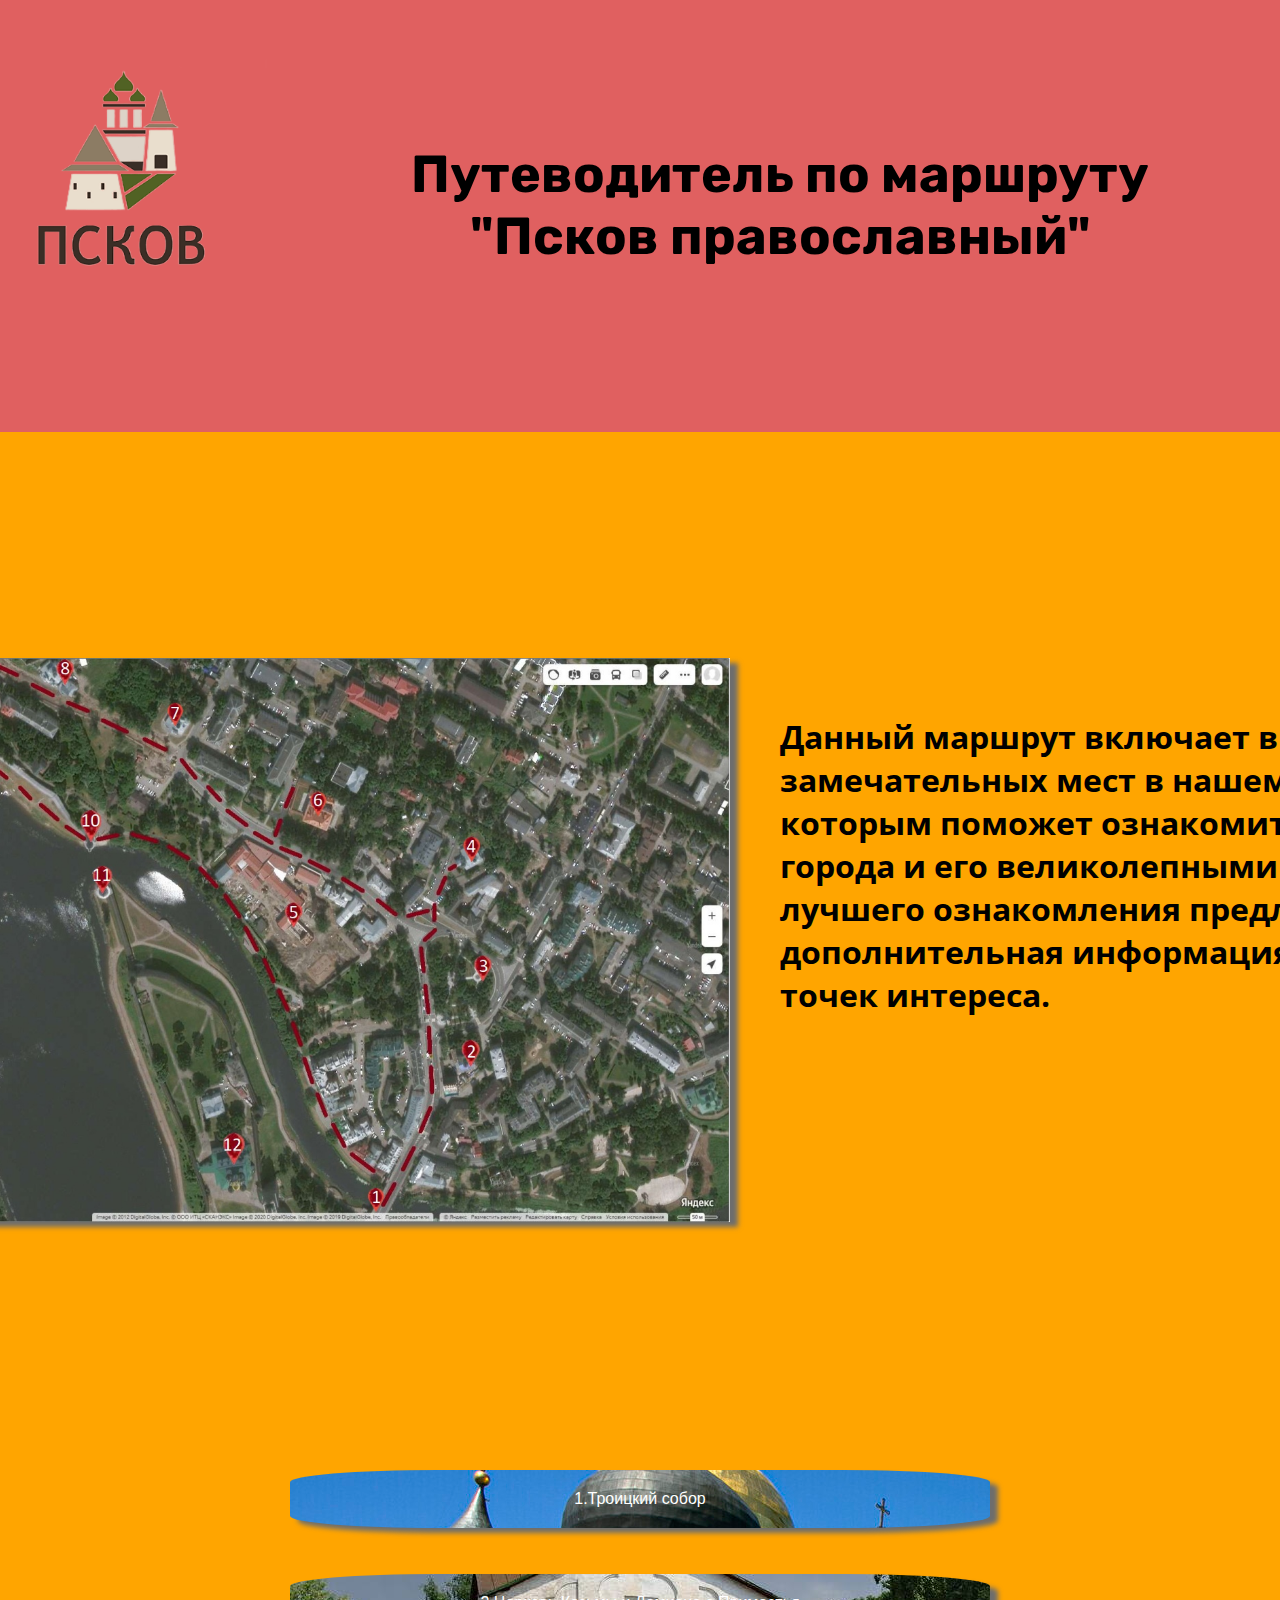
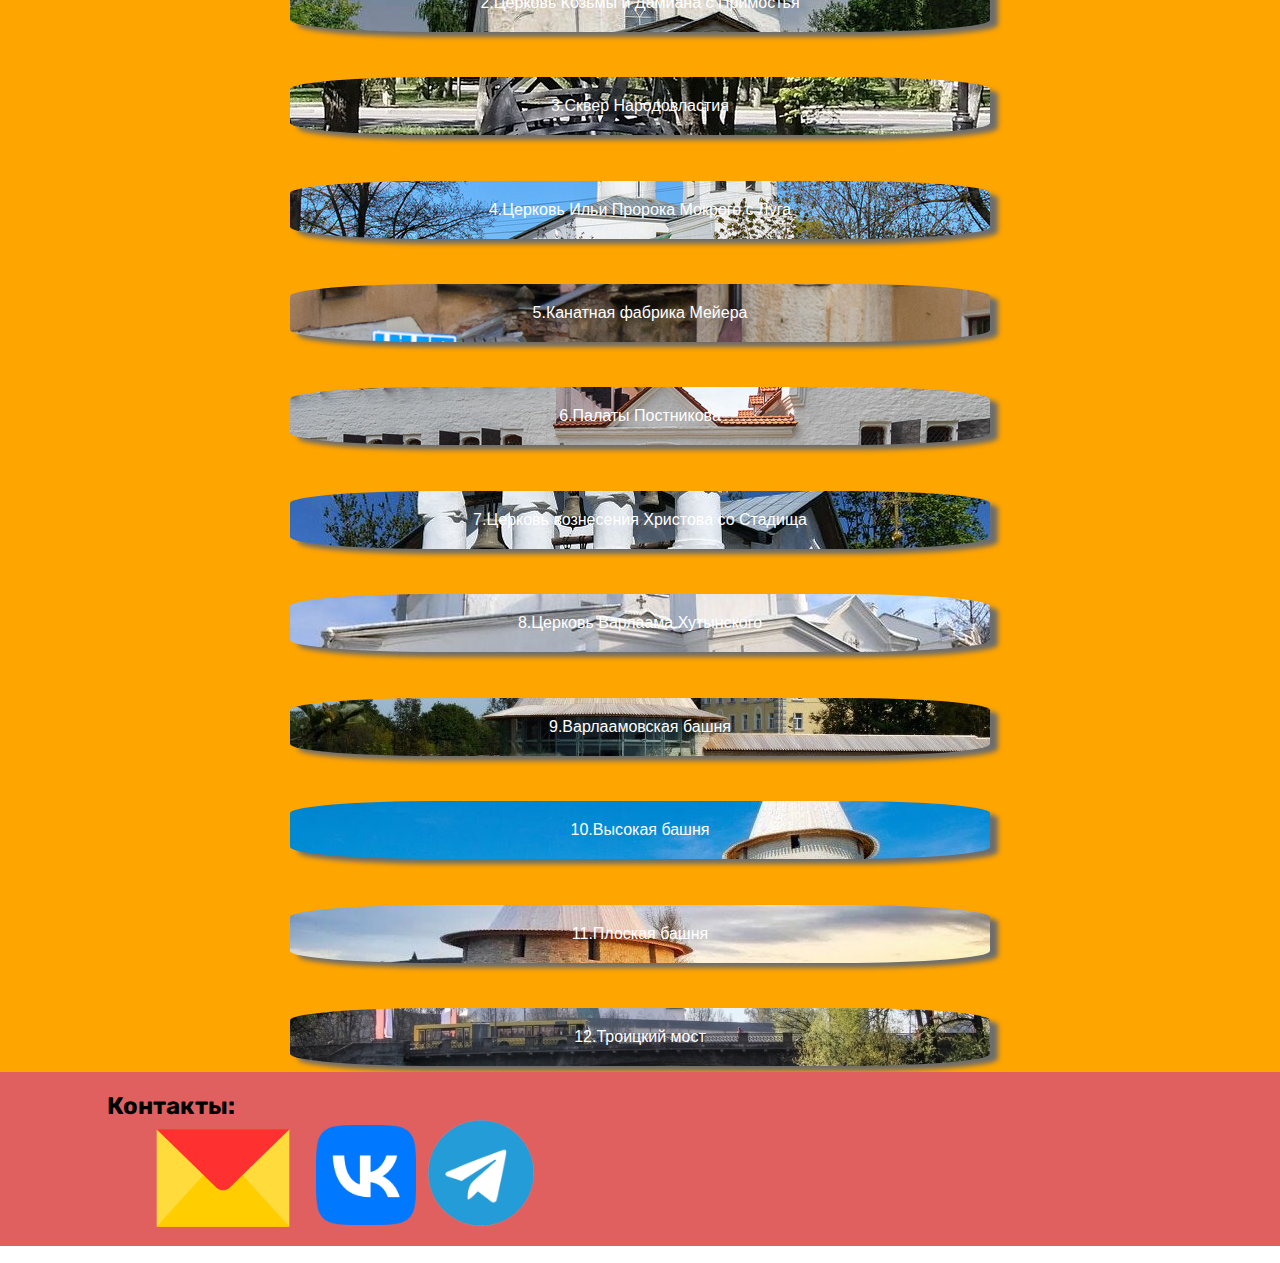
<file: index.html>
<!DOCTYPE html>
<html lang="en">
<head>
    <meta charset="UTF-8">
    <meta http-equiv="X-UA-Compatible" content="IE=edge">
    <meta name="viewport" content="width=device-width, initial-scale=1.0">
    <title>Псков православный</title>
    <link rel="stylesheet" href="style.css">
    <link rel="preconnect" href="https://fonts.googleapis.com">
    <link rel="preconnect" href="https://fonts.gstatic.com" crossorigin>
    <link href="https://fonts.googleapis.com/css2?family=Lato&display=swap" rel="stylesheet">
    <link rel="preconnect" href="https://fonts.googleapis.com">
    <link rel="preconnect" href="https://fonts.gstatic.com" crossorigin>
    <link href="https://fonts.googleapis.com/css2?family=Rubik:wght@300&display=swap" rel="stylesheet">
    <link rel="preconnect" href="https://fonts.googleapis.com">
    <link rel="preconnect" href="https://fonts.gstatic.com" crossorigin>
    <link href="https://fonts.googleapis.com/css2?family=Open+Sans:wght@300&display=swap" rel="stylesheet">
</head>
<body>
    <header>
        <div>
            <img class="imgHeader" src="./media/d987b5128516957_Y3JvcCw1OTgsNDY4LDQwMSwxNjI-transformed.png" alt="">
            <h1 class="nameHeader">Путеводитель по маршруту<br> "Псков православный"</h1>
        </div>
    </header>
    <main>
        <div class="textNimg">
            <h4 class="mainDesc">Данный маршрут включает в себя 12 замечательных мест в нашем городе, поход по которым поможет ознакомиться историей города и его великолепными видами, а для лучшего ознакомления предлагается дополнительная информация по каждой из точек интереса.</h3>
            <img class="mainImg" src="./media/wIpzKl5T0mQ.jpg" alt="">
        </div>
        <div class="hrefs">
            <a href="./index1.html"><button class="button1">1.Троицкий собор</button></a>
            <h3> </h3>
            <a href="./index2.html"><button class="button2">2.Церковь Козьмы и Дамиана с Примостья</button></a>
            <h3> </h3>
            <a href="./index3.html"><button class="button3">3.Сквер Народовластия</button></a>
            <h3> </h3>
            <a href="./index4.html"><button class="button4">4.Церковь Ильи Пророка Мокрого с Луга</button></a>
            <h3> </h3>
            <a href="./index5.html"><button class="button5">5.Канатная фабрика Мейера</button></a>
            <h3> </h3>
            <a href="./index6.html"><button class="button6">6.Палаты Постникова</button></a>
            <h3> </h3>
            <a href="./index7.html"><button class="button7">7.Церковь вознесения Христова со Стадища</button></a>
            <h3> </h3>
            <a href="./index8.html"><button class="button8">8.Церковь Варлаама Хутынского</button></a>
            <h3> </h3>
            <a href="./index9.html"><button class="button9">9.Варлаамовская башня</button></a>
            <h3> </h3>
            <a href="./index10.html"><button class="button10">10.Высокая башня</button></a>
            <h3> </h3>
            <a href="./index11.html"><button class="button11">11.Плоская башня</button></a>
            <h3> </h3>
            <a href="./index12.html"><button class="button12">12.Троицкий мост</button></a>
        </div>
    </main>
    <footer>
            <h2 class="nameCont">Контакты:</h2>
            <div class="contacts">
                <a href="https://mail.google.com/mail/u/0/#inbox?compose=VpCqJVDwMGbpJbjPRlGpqPcdCDdZcPBmkfhdNKkzTkXgxFlqKTzhBxCmJRZdFRvRHrNgNSq"><img class="mail" src="./media/Yandex_Mail_icon.svg.png" alt=""></a>
                <a href="https://vk.com/nkolaevv"><img class="vk" src="./media/VK_Compact_Logo__2021-present_.svg.png" alt=""></a>
                <a href="https://drive.google.com/file/d/1a3ONeHawZenL2ONgZdM8SNMBxxj-Uhwj/view?usp=sharing"><img class="tg" src="./media/Telegram-icon-on-transparent-background-PNG-transformed.png" alt=""></a>
            </div>
            <h3 class="ya">Выполнил Артём Николаев 2023г.</h3>       
    </footer>

</body>
</html>
</file>
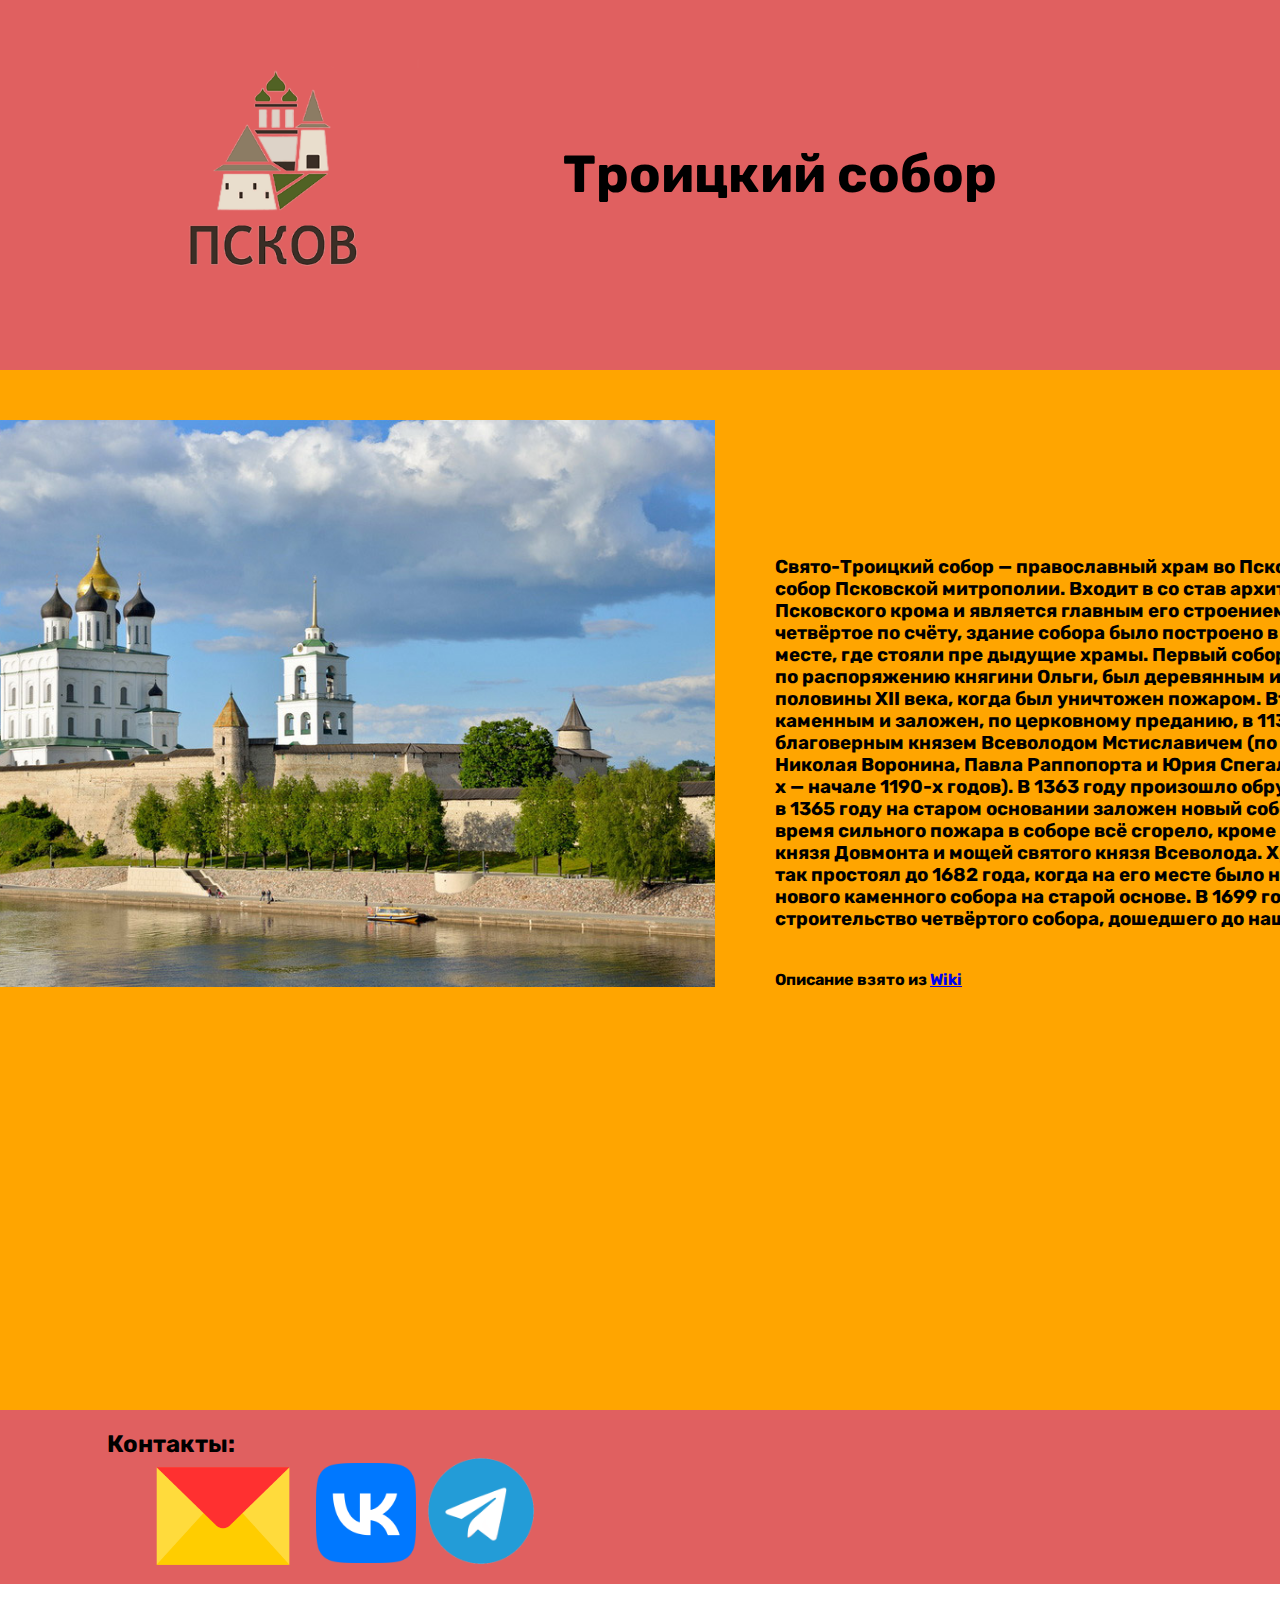
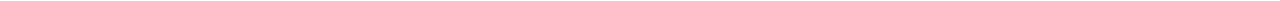
<file: index1.html>
<!DOCTYPE html>
<html lang="en">
<head>
    <meta charset="UTF-8">
    <meta http-equiv="X-UA-Compatible" content="IE=edge">
    <meta name="viewport" content="width=device-width, initial-scale=1.0">
    <title>Document</title>
    <link rel="stylesheet" href="style1.css">
    <link rel="preconnect" href="https://fonts.googleapis.com">
    <link rel="preconnect" href="https://fonts.gstatic.com" crossorigin>
    <link href="https://fonts.googleapis.com/css2?family=Lato&display=swap" rel="stylesheet">
    <link rel="preconnect" href="https://fonts.googleapis.com">
    <link rel="preconnect" href="https://fonts.gstatic.com" crossorigin>
    <link href="https://fonts.googleapis.com/css2?family=Rubik:wght@300&display=swap" rel="stylesheet">
    <link rel="preconnect" href="https://fonts.googleapis.com">
    <link rel="preconnect" href="https://fonts.gstatic.com" crossorigin>
    <link href="https://fonts.googleapis.com/css2?family=Open+Sans:wght@300&display=swap" rel="stylesheet">
</head>
<body>
    <header>
        <div>
            <a href="./index.html"><img class="imgHeader" src="./media/d987b5128516957_Y3JvcCw1OTgsNDY4LDQwMSwxNjI-transformed.png" alt=""></a>
            <h1 class="nameHeader">Троицкий собор</h1>
        </div>
    </header>
    <main>
        <img class="mainpic" src="./media/trinity-cathedral4.jpg" alt="">
        <h3 class="descmain">Свято-Троицкий собор — православный храм во Пскове, кафедральный собор Псковской митрополии. Входит в со
            став архитектурного ансамбля Псковского крома и является главным его строением.
            Сегодняшнее, четвёртое по счёту, здание собора было построено в 1699 году, на том же месте, где стояли пре
            дыдущие храмы. Первый собор, построенный в X веке по распоряжению княгини Ольги, был деревянным и простоял до первой
             половины XII века, когда был уничтожен пожаром. Второй собор был уже каменным и заложен, по церковному преданию, в 1138 году
              святым благоверным князем Всеволодом Мстиславичем (по исследованиям Николая Воронина, Павла Раппопорта и Юрия Спегальского — 
              в конце 1180-х — начале 1190-х годов). В 1363 году произошло обрушение свода храма, и в 1365 году на старом основании заложен 
              новый собор. В 1609 году во время сильного пожара в соборе всё сгорело, кроме гробницы святого князя Довмонта и мощей святого князя Всеволода.
              Храм был исправлен и так простоял до 1682 года, когда на его месте было начато строительство нового каменного собора на старой основе. В 1699 
              году было завершено строительство четвёртого собора, дошедшего до наших дней. </h3>
        <h4 class="descmain">Описание взято из <a href="https://ru.wikipedia.org/wiki/%D0%A2%D1%80%D0%BE%D0%B8%D1%86%D0%BA%D0%B8%D0%B9_%D1%81%D0%BE%D0%B1%D0%BE%D1%80_(%D0%9F%D1%81%D0%BA%D0%BE%D0%B2)">Wiki</a></h4>
    </main>
    <footer>
        <h2 class="nameCont">Контакты:</h2>
        <div class="contacts">
            <a href="https://mail.google.com/mail/u/0/#inbox?compose=VpCqJVDwMGbpJbjPRlGpqPcdCDdZcPBmkfhdNKkzTkXgxFlqKTzhBxCmJRZdFRvRHrNgNSq"><img class="mail" src="./media/Yandex_Mail_icon.svg.png" alt=""></a>
            <a href="https://vk.com/nkolaevv"><img class="vk" src="./media/VK_Compact_Logo__2021-present_.svg.png" alt=""></a>
            <a href="https://drive.google.com/file/d/1a3ONeHawZenL2ONgZdM8SNMBxxj-Uhwj/view?usp=sharing"><img class="tg" src="./media/Telegram-icon-on-transparent-background-PNG-transformed.png" alt=""></a>
        </div>
        <h3 class="ya">Выполнил Артём Николаев 2023г.</h3>       
</footer>
    
</body>
</html>
</file>
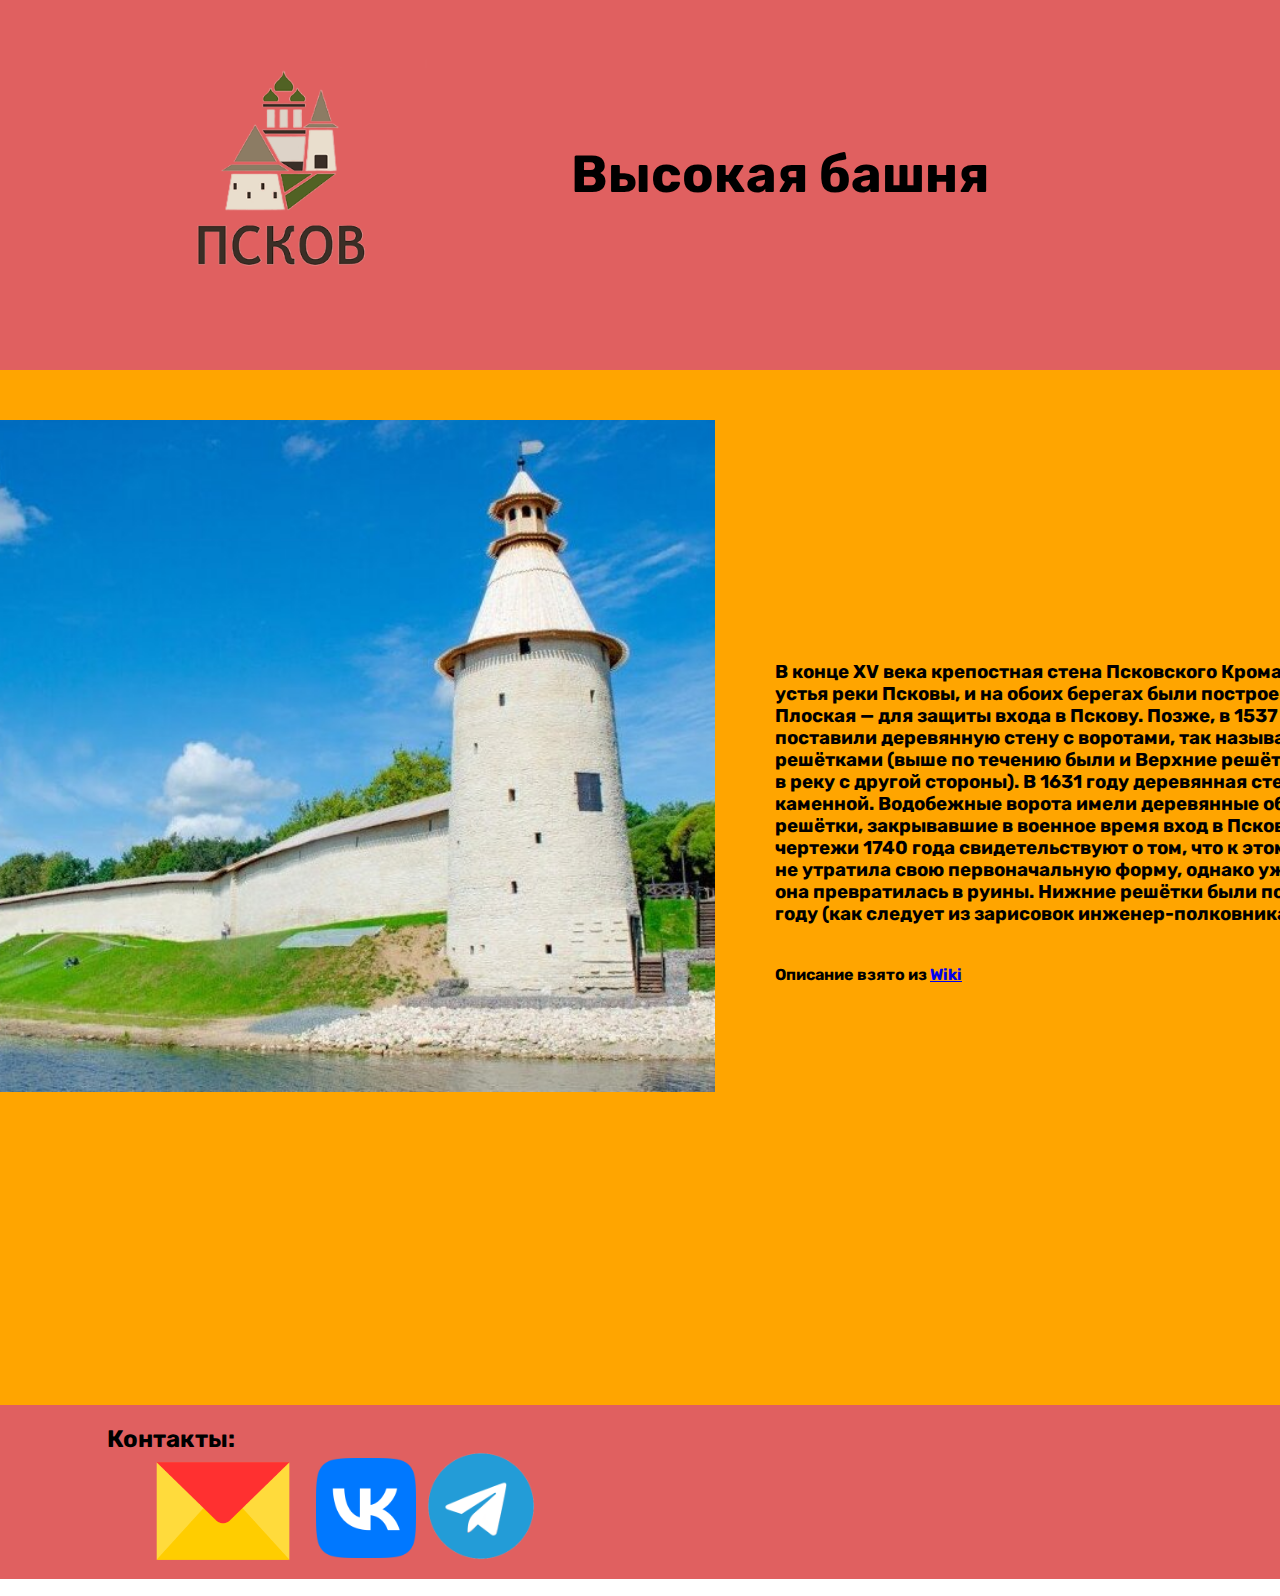
<file: index10.html>
<!DOCTYPE html>
<html lang="en">
<head>
    <meta charset="UTF-8">
    <meta http-equiv="X-UA-Compatible" content="IE=edge">
    <meta name="viewport" content="width=device-width, initial-scale=1.0">
    <title>Document</title>
    <link rel="stylesheet" href="style1.css">
    <link rel="preconnect" href="https://fonts.googleapis.com">
    <link rel="preconnect" href="https://fonts.gstatic.com" crossorigin>
    <link href="https://fonts.googleapis.com/css2?family=Lato&display=swap" rel="stylesheet">
    <link rel="preconnect" href="https://fonts.googleapis.com">
    <link rel="preconnect" href="https://fonts.gstatic.com" crossorigin>
    <link href="https://fonts.googleapis.com/css2?family=Rubik:wght@300&display=swap" rel="stylesheet">
    <link rel="preconnect" href="https://fonts.googleapis.com">
    <link rel="preconnect" href="https://fonts.gstatic.com" crossorigin>
    <link href="https://fonts.googleapis.com/css2?family=Open+Sans:wght@300&display=swap" rel="stylesheet">
</head>
<body>
    <header>
        <div>
            <a href="./index.html"><img class="imgHeader" src="./media/d987b5128516957_Y3JvcCw1OTgsNDY4LDQwMSwxNjI-transformed.png" alt=""></a>
            <h1 class="nameHeader">Высокая башня</h1>
        </div>
    </header>
    <main>
        <img class="mainpic" src="./media/5f861c455fae3-9894-bashnja-vysokaja(1).jpeg" alt="">
        <h3 class="descmain"> В конце XV века крепостная стена Псковского Крома была достроена до устья реки Псковы, и на обоих берегах были построены башни — Высокая и Плоская — для защиты входа в Пскову. Позже, в 1537 году, между ними поставили деревянную стену с воротами, так называемыми Нижними решётками (выше по течению были и Верхние решётки, закрывавшие вход в реку с другой стороны). В 1631 году деревянная стена была заменена каменной. Водобежные ворота имели деревянные обитые железом решётки, закрывавшие в военное время вход в Пскову. Сохранившиеся чертежи 1740 года свидетельствуют о том, что к этому времени башня ещё не утратила свою первоначальную форму, однако уже к середине XIX века она превратилась в руины. Нижние решётки были почти утрачены к 1866 году (как следует из зарисовок инженер-полковника И. Ф. Годовикова). </h3>
        <h4 class="descmain">Описание взято из <a href="https://ru.wikipedia.org/wiki/%D0%92%D1%8B%D1%81%D0%BE%D0%BA%D0%B0%D1%8F_%D0%B1%D0%B0%D1%88%D0%BD%D1%8F_(%D0%9F%D1%81%D0%BA%D0%BE%D0%B2)">Wiki</a></h4>
    </main>
    <footer>
        <h2 class="nameCont">Контакты:</h2>
        <div class="contacts">
            <a href="https://mail.google.com/mail/u/0/#inbox?compose=VpCqJVDwMGbpJbjPRlGpqPcdCDdZcPBmkfhdNKkzTkXgxFlqKTzhBxCmJRZdFRvRHrNgNSq"><img class="mail" src="./media/Yandex_Mail_icon.svg.png" alt=""></a>
            <a href="https://vk.com/nkolaevv"><img class="vk" src="./media/VK_Compact_Logo__2021-present_.svg.png" alt=""></a>
            <a href="https://drive.google.com/file/d/1a3ONeHawZenL2ONgZdM8SNMBxxj-Uhwj/view?usp=sharing"><img class="tg" src="./media/Telegram-icon-on-transparent-background-PNG-transformed.png" alt=""></a>
        </div>
        <h3 class="ya">Выполнил Артём Николаев 2023г.</h3>       
</footer>
    
</body>
</html>
</file>
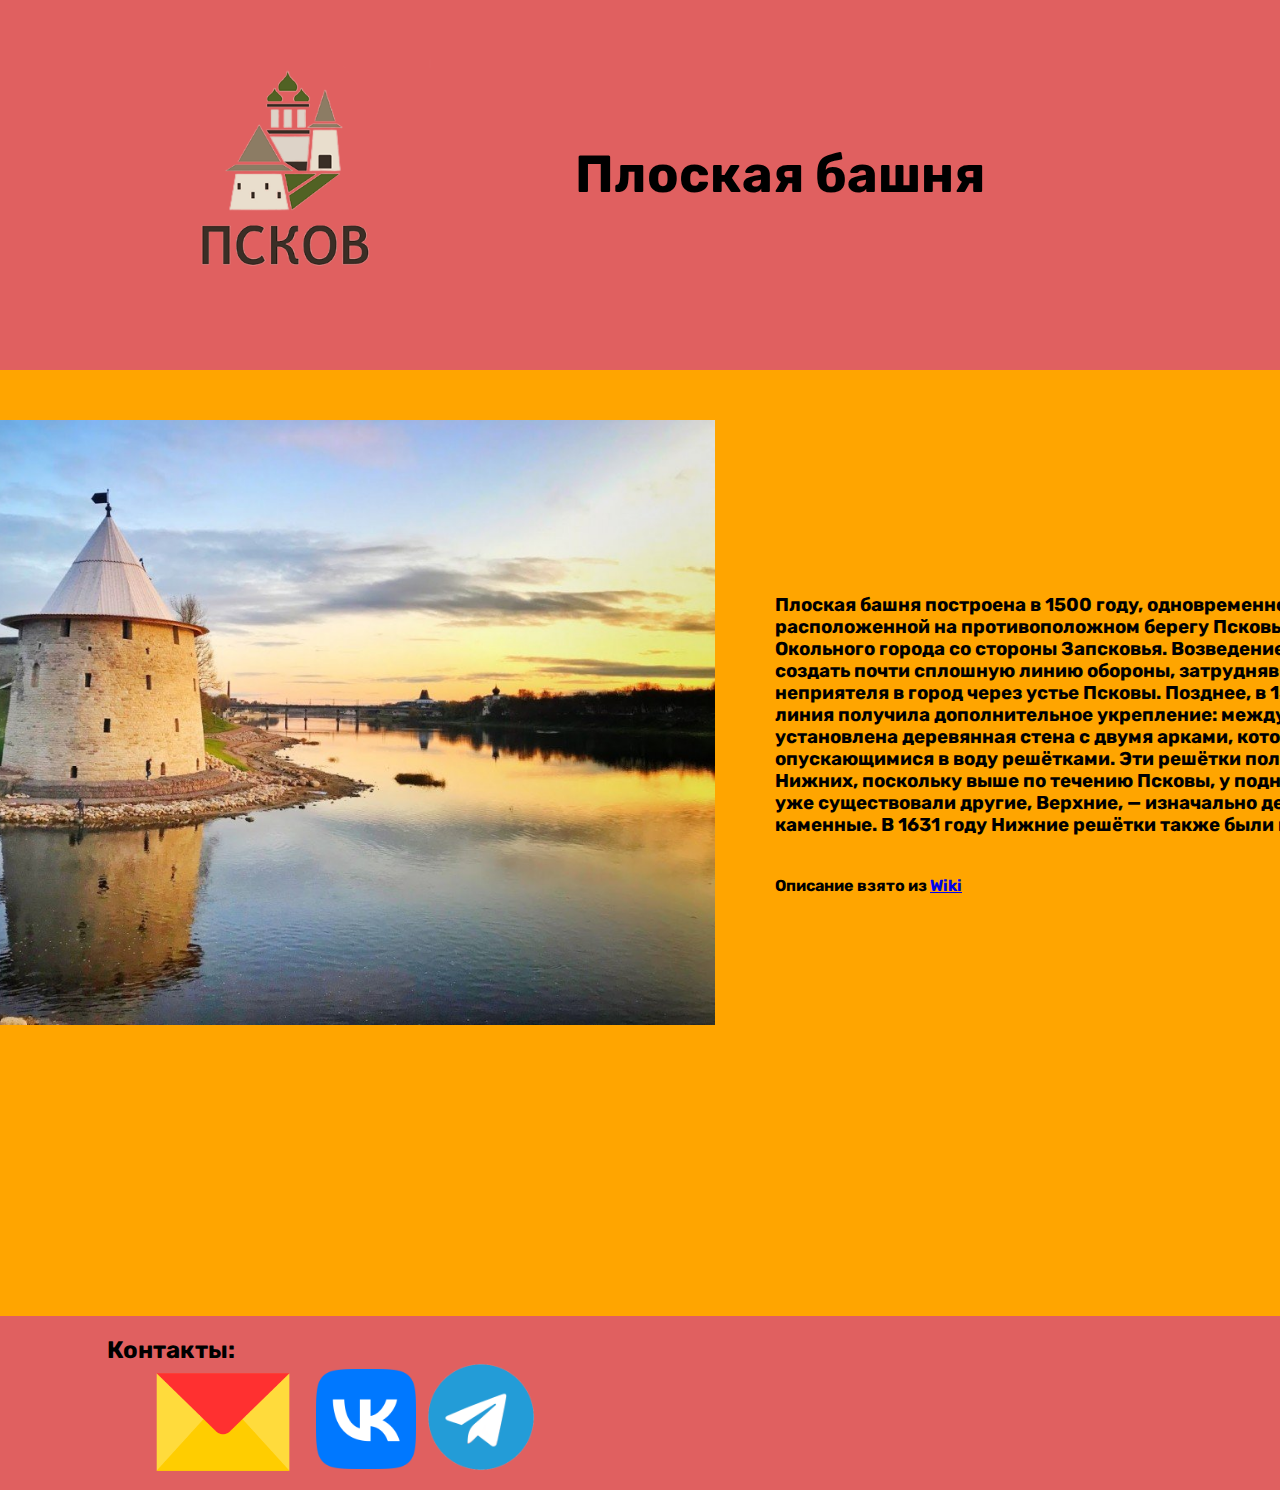
<file: index11.html>
<!DOCTYPE html>
<html lang="en">
<head>
    <meta charset="UTF-8">
    <meta http-equiv="X-UA-Compatible" content="IE=edge">
    <meta name="viewport" content="width=device-width, initial-scale=1.0">
    <title>Document</title>
    <link rel="stylesheet" href="style1.css">
    <link rel="preconnect" href="https://fonts.googleapis.com">
    <link rel="preconnect" href="https://fonts.gstatic.com" crossorigin>
    <link href="https://fonts.googleapis.com/css2?family=Lato&display=swap" rel="stylesheet">
    <link rel="preconnect" href="https://fonts.googleapis.com">
    <link rel="preconnect" href="https://fonts.gstatic.com" crossorigin>
    <link href="https://fonts.googleapis.com/css2?family=Rubik:wght@300&display=swap" rel="stylesheet">
    <link rel="preconnect" href="https://fonts.googleapis.com">
    <link rel="preconnect" href="https://fonts.gstatic.com" crossorigin>
    <link href="https://fonts.googleapis.com/css2?family=Open+Sans:wght@300&display=swap" rel="stylesheet">
</head>
<body>
    <header>
        <div>
            <a href="./index.html"><img class="imgHeader" src="./media/d987b5128516957_Y3JvcCw1OTgsNDY4LDQwMSwxNjI-transformed.png" alt=""></a>
            <h1 class="nameHeader">Плоская башня</h1>
        </div>
    </header>
    <main>
        <img class="mainpic" src="./media/qqqq.jpeg" alt="">
        <h3 class="descmain"> Плоская башня построена в 1500 году, одновременно с Высокой, расположенной на противоположном берегу Псковы и завершившей стены Окольного города со стороны Запсковья. Возведение этих башен позволило создать почти сплошную линию обороны, затруднявшую проникновение неприятеля в город через устье Псковы. Позднее, в 1537—1538 годах, эта линия получила дополнительное укрепление: между башнями была установлена деревянная стена с двумя арками, которые закрывались опускающимися в воду решётками. Эти решётки получили название Нижних, поскольку выше по течению Псковы, у подножия Гремячей горы, уже существовали другие, Верхние, — изначально деревянные, затем каменные. В 1631 году Нижние решётки также были перестроены в камне </h3>
        <h4 class="descmain">Описание взято из <a href="https://ru.wikipedia.org/wiki/%D0%9F%D0%BB%D0%BE%D1%81%D0%BA%D0%B0%D1%8F_%D0%B1%D0%B0%D1%88%D0%BD%D1%8F_(%D0%9F%D1%81%D0%BA%D0%BE%D0%B2)">Wiki</a></h4>
    </main>
    <footer>
        <h2 class="nameCont">Контакты:</h2>
        <div class="contacts">
            <a href="https://mail.google.com/mail/u/0/#inbox?compose=VpCqJVDwMGbpJbjPRlGpqPcdCDdZcPBmkfhdNKkzTkXgxFlqKTzhBxCmJRZdFRvRHrNgNSq"><img class="mail" src="./media/Yandex_Mail_icon.svg.png" alt=""></a>
            <a href="https://vk.com/nkolaevv"><img class="vk" src="./media/VK_Compact_Logo__2021-present_.svg.png" alt=""></a>
            <a href="https://drive.google.com/file/d/1a3ONeHawZenL2ONgZdM8SNMBxxj-Uhwj/view?usp=sharing"><img class="tg" src="./media/Telegram-icon-on-transparent-background-PNG-transformed.png" alt=""></a>
        </div>
        <h3 class="ya">Выполнил Артём Николаев 2023г.</h3>       
</footer>
    
</body>
</html>
</file>
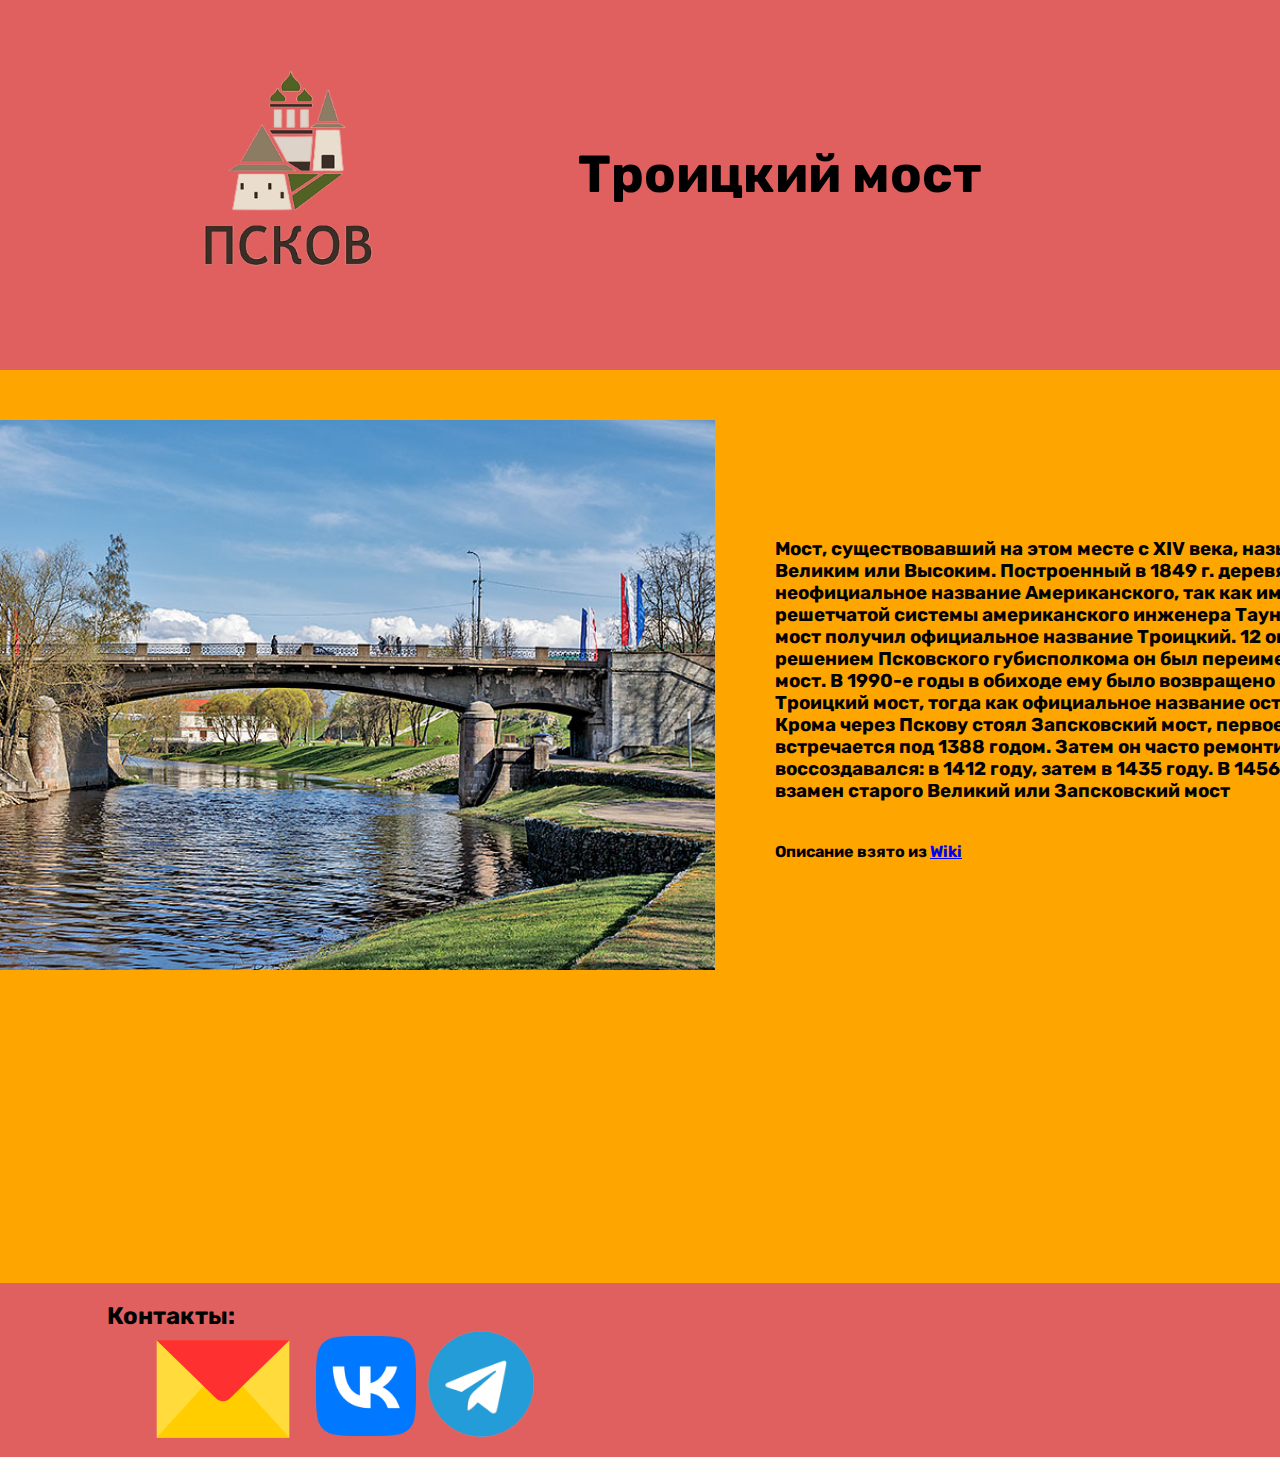
<file: index12.html>
<!DOCTYPE html>
<html lang="en">
<head>
    <meta charset="UTF-8">
    <meta http-equiv="X-UA-Compatible" content="IE=edge">
    <meta name="viewport" content="width=device-width, initial-scale=1.0">
    <title>Document</title>
    <link rel="stylesheet" href="style1.css">
    <link rel="preconnect" href="https://fonts.googleapis.com">
    <link rel="preconnect" href="https://fonts.gstatic.com" crossorigin>
    <link href="https://fonts.googleapis.com/css2?family=Lato&display=swap" rel="stylesheet">
    <link rel="preconnect" href="https://fonts.googleapis.com">
    <link rel="preconnect" href="https://fonts.gstatic.com" crossorigin>
    <link href="https://fonts.googleapis.com/css2?family=Rubik:wght@300&display=swap" rel="stylesheet">
    <link rel="preconnect" href="https://fonts.googleapis.com">
    <link rel="preconnect" href="https://fonts.gstatic.com" crossorigin>
    <link href="https://fonts.googleapis.com/css2?family=Open+Sans:wght@300&display=swap" rel="stylesheet">
</head>
<body>
    <header>
        <div>
            <a href="./index.html"><img class="imgHeader" src="./media/d987b5128516957_Y3JvcCw1OTgsNDY4LDQwMSwxNjI-transformed.png" alt=""></a>
            <h1 class="nameHeader">Троицкий мост</h1>
        </div>
    </header>
    <main>
        <img class="mainpic" src="./media/1595596571.jpg" alt="">
        <h3 class="descmain">Мост, существовавший на этом месте с XIV века, назывался Запсковским, Великим или Высоким. Построенный в 1849 г. деревянный мост получил неофициальное название Американского, так как имел конструкцию решетчатой системы американского инженера Тауна. 20 марта 1902 года мост получил официальное название Троицкий. 12 октября 1925 года решением Псковского губисполкома он был переименован в Советский мост. В 1990-е годы в обиходе ему было возвращено прежнее название Троицкий мост, тогда как официальное название остаётся прежнимУ Крома через Пскову стоял Запсковский мост, первое упоминание о котором встречается под 1388 годом. Затем он часто ремонтировался и воссоздавался: в 1412 году, затем в 1435 году. В 1456 году был построен взамен старого Великий или Запсковский мост </h3>
        <h4 class="descmain">Описание взято из <a href="https://ru.wikipedia.org/wiki/%D0%A2%D1%80%D0%BE%D0%B8%D1%86%D0%BA%D0%B8%D0%B9_%D0%BC%D0%BE%D1%81%D1%82_(%D0%9F%D1%81%D0%BA%D0%BE%D0%B2)">Wiki</a></h4>
    </main>
    <footer>
        <h2 class="nameCont">Контакты:</h2>
        <div class="contacts">
            <a href="https://mail.google.com/mail/u/0/#inbox?compose=VpCqJVDwMGbpJbjPRlGpqPcdCDdZcPBmkfhdNKkzTkXgxFlqKTzhBxCmJRZdFRvRHrNgNSq"><img class="mail" src="./media/Yandex_Mail_icon.svg.png" alt=""></a>
            <a href="https://vk.com/nkolaevv"><img class="vk" src="./media/VK_Compact_Logo__2021-present_.svg.png" alt=""></a>
            <a href="https://drive.google.com/file/d/1a3ONeHawZenL2ONgZdM8SNMBxxj-Uhwj/view?usp=sharing"><img class="tg" src="./media/Telegram-icon-on-transparent-background-PNG-transformed.png" alt=""></a>
        </div>
        <h3 class="ya">Выполнил Артём Николаев 2023г.</h3>       
</footer>
    
</body>
</html>
</file>
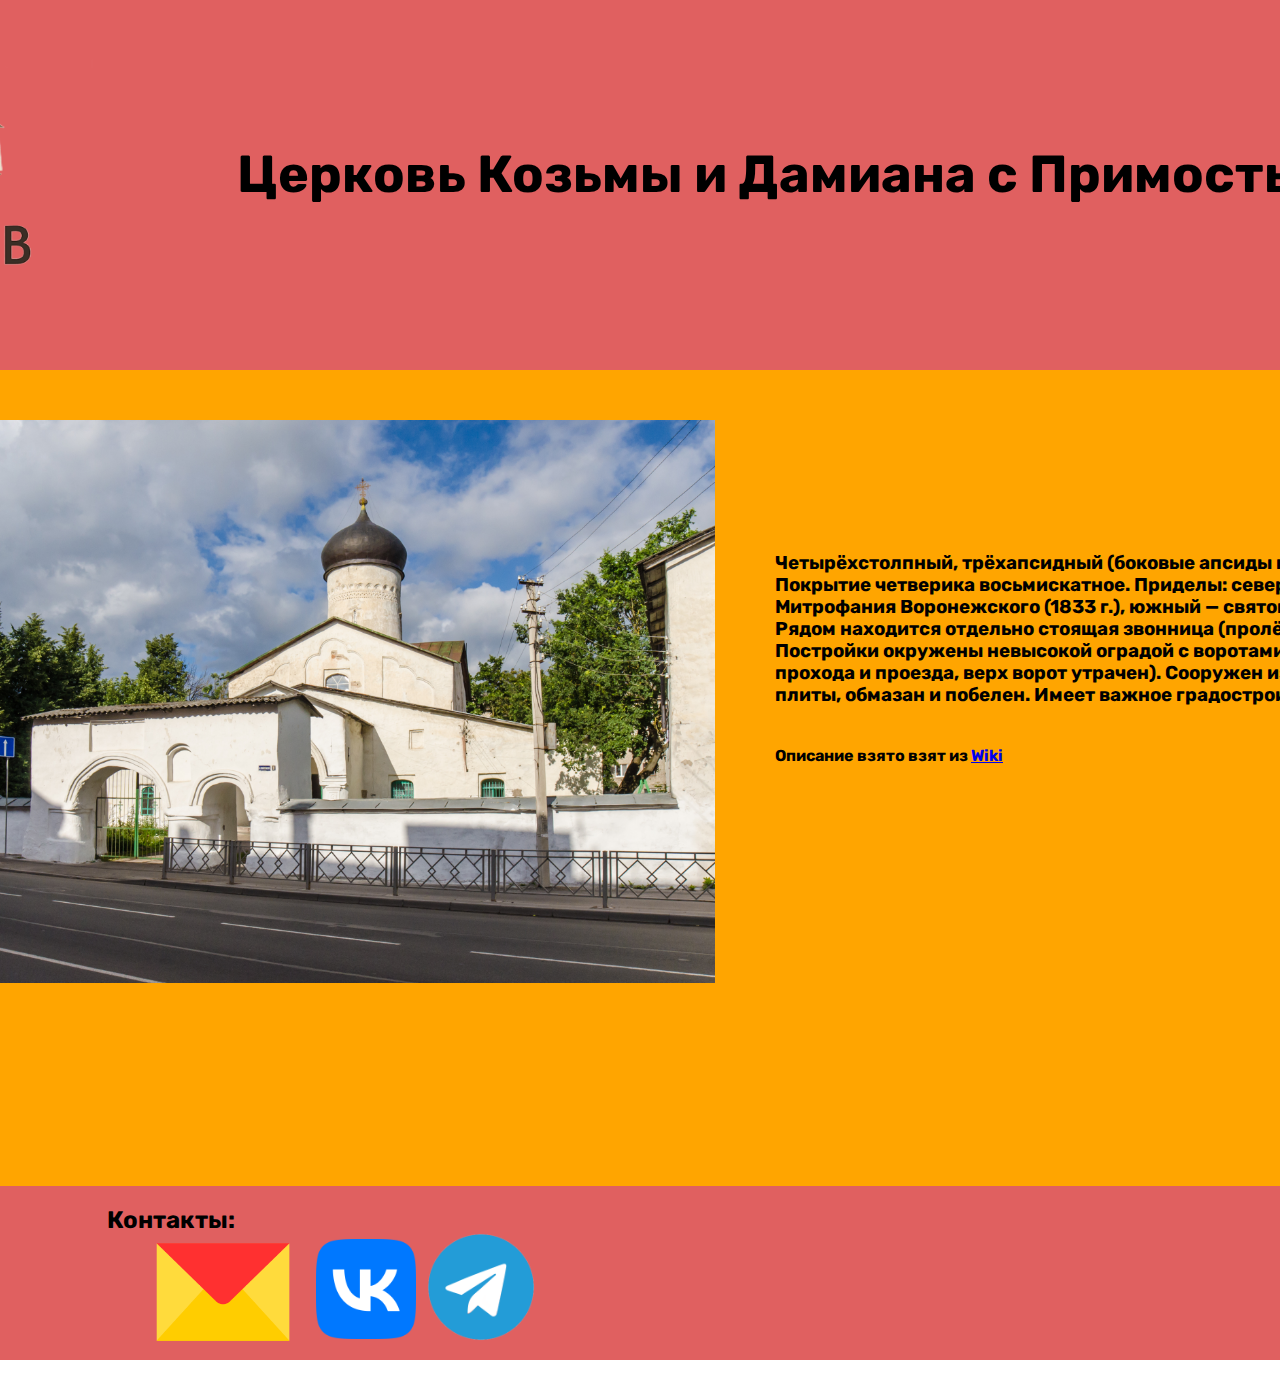
<file: index2.html>
<!DOCTYPE html>
<html lang="en">
<head>
    <meta charset="UTF-8">
    <meta http-equiv="X-UA-Compatible" content="IE=edge">
    <meta name="viewport" content="width=device-width, initial-scale=1.0">
    <title>Document</title>
    <link rel="stylesheet" href="style1.css">
    <link rel="preconnect" href="https://fonts.googleapis.com">
    <link rel="preconnect" href="https://fonts.gstatic.com" crossorigin>
    <link href="https://fonts.googleapis.com/css2?family=Lato&display=swap" rel="stylesheet">
    <link rel="preconnect" href="https://fonts.googleapis.com">
    <link rel="preconnect" href="https://fonts.gstatic.com" crossorigin>
    <link href="https://fonts.googleapis.com/css2?family=Rubik:wght@300&display=swap" rel="stylesheet">
    <link rel="preconnect" href="https://fonts.googleapis.com">
    <link rel="preconnect" href="https://fonts.gstatic.com" crossorigin>
    <link href="https://fonts.googleapis.com/css2?family=Open+Sans:wght@300&display=swap" rel="stylesheet">
</head>
<body>
    <header>
        <div>
            <a href="./index.html"><img class="imgHeader" src="./media/d987b5128516957_Y3JvcCw1OTgsNDY4LDQwMSwxNjI-transformed.png" alt=""></a>
            <h1 class="nameHeader">Церковь Козьмы и Дамиана с Примостья</h1>
        </div>
    </header>
    <main>
        <img class="mainpic" src="./media/Церковь_Космы_и_Дамиана_с_Примостья_(1462-1463)_в_Пскове.jpg" alt="">
        <h3 class="descmain">Четырёхстолпный, трёхапсидный (боковые апсиды прямоугольные) храм. Покрытие четверика восьмискатное. Приделы: северный — святого Митрофания Воронежского (1833 г.), южный — святого Саввы (1640 год). Рядом находится отдельно стоящая звонница (пролёты звона утрачены). Постройки окружены невысокой оградой с воротами (два проёма: для прохода и проезда, верх ворот утрачен).

            Сооружен из известняковой плиты, обмазан и побелен.
            
            Имеет важное градостроительное значение.  </h3>
            <h4 class="descmain">Описание взято взят из <a href="https://ru.wikipedia.org/wiki/%D0%A6%D0%B5%D1%80%D0%BA%D0%BE%D0%B2%D1%8C_%D0%9A%D0%BE%D0%B7%D1%8C%D0%BC%D1%8B_%D0%B8_%D0%94%D0%B0%D0%BC%D0%B8%D0%B0%D0%BD%D0%B0_%D1%81_%D0%9F%D1%80%D0%B8%D0%BC%D0%BE%D1%81%D1%82%D1%8C%D1%8F">Wiki</a></h4>
    </main>
    </main>
    <footer>
        <h2 class="nameCont">Контакты:</h2>
        <div class="contacts">
            <a href="https://mail.google.com/mail/u/0/#inbox?compose=VpCqJVDwMGbpJbjPRlGpqPcdCDdZcPBmkfhdNKkzTkXgxFlqKTzhBxCmJRZdFRvRHrNgNSq"><img class="mail" src="./media/Yandex_Mail_icon.svg.png" alt=""></a>
            <a href="https://vk.com/nkolaevv"><img class="vk" src="./media/VK_Compact_Logo__2021-present_.svg.png" alt=""></a>
            <a href="https://drive.google.com/file/d/1a3ONeHawZenL2ONgZdM8SNMBxxj-Uhwj/view?usp=sharing"><img class="tg" src="./media/Telegram-icon-on-transparent-background-PNG-transformed.png" alt=""></a>
        </div>
        <h3 class="ya">Выполнил Артём Николаев 2023г.</h3>       
</footer>
    
</body>
</html>
</file>
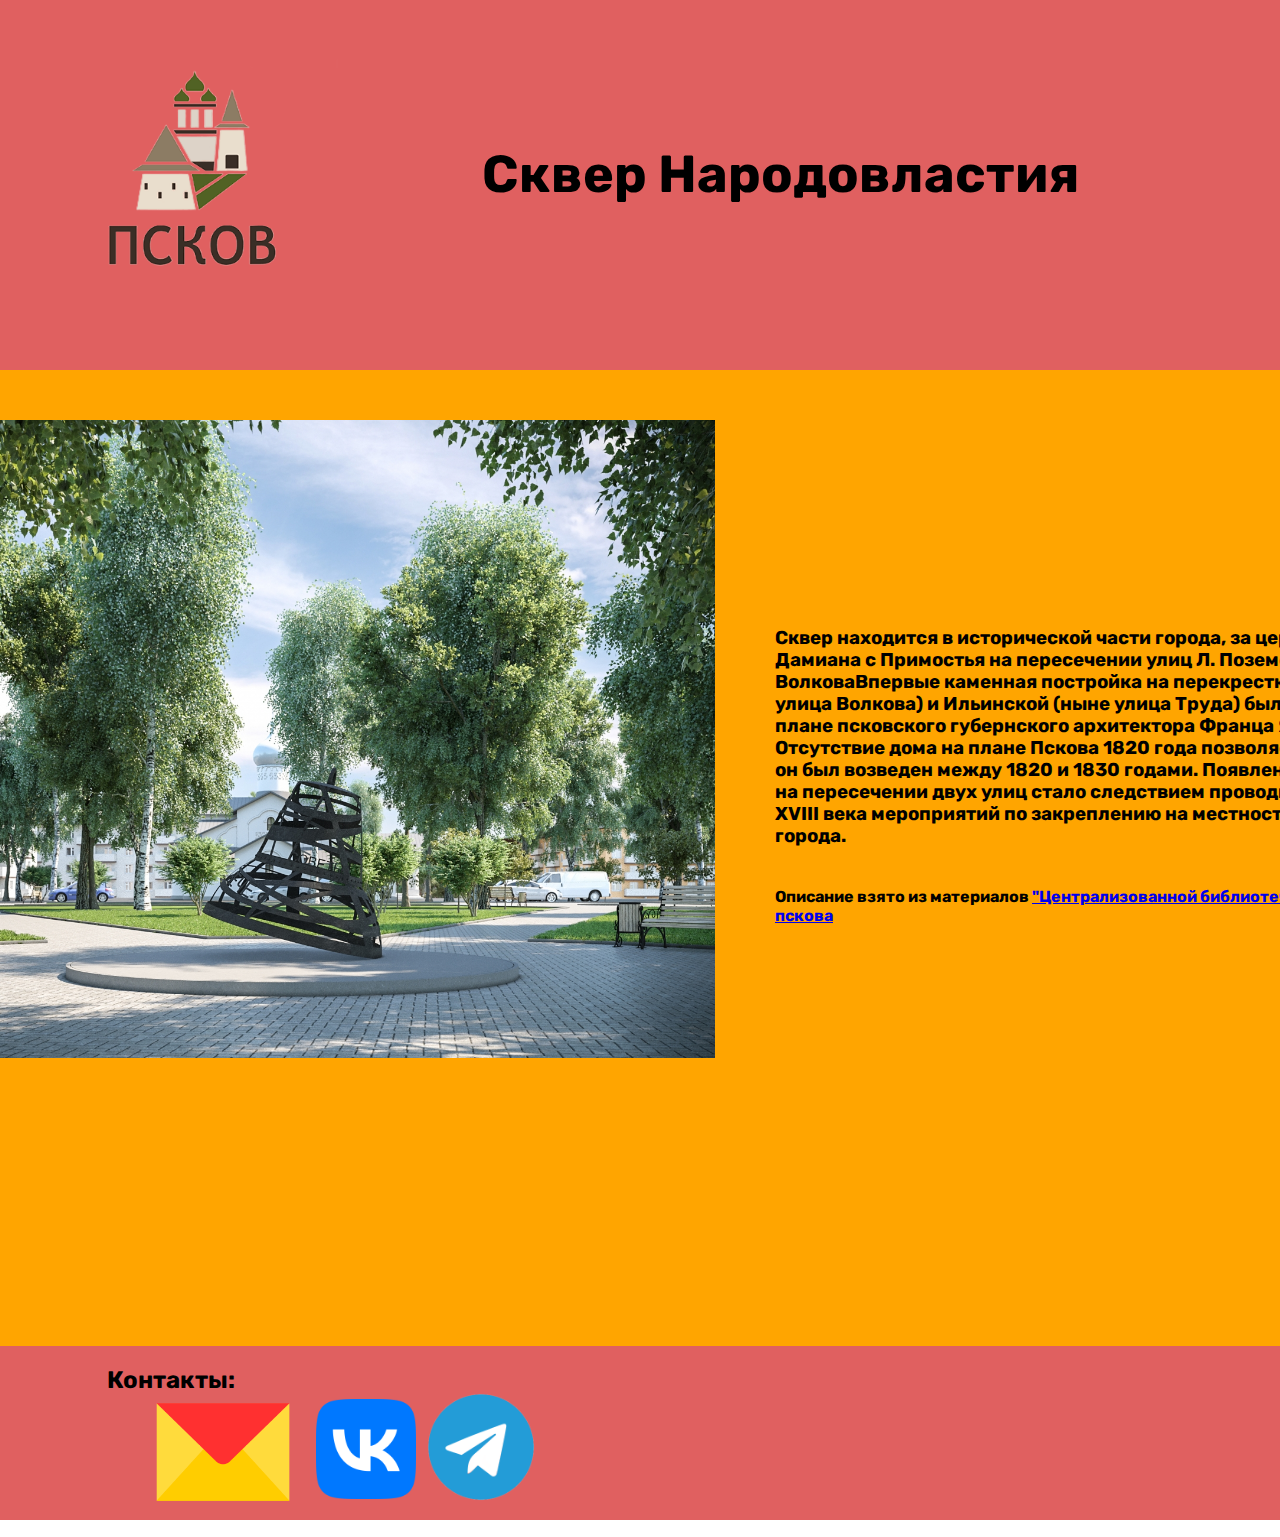
<file: index3.html>
<!DOCTYPE html>
<html lang="en">
<head>
    <meta charset="UTF-8">
    <meta http-equiv="X-UA-Compatible" content="IE=edge">
    <meta name="viewport" content="width=device-width, initial-scale=1.0">
    <title>Document</title>
    <link rel="stylesheet" href="style1.css">
    <link rel="preconnect" href="https://fonts.googleapis.com">
    <link rel="preconnect" href="https://fonts.gstatic.com" crossorigin>
    <link href="https://fonts.googleapis.com/css2?family=Lato&display=swap" rel="stylesheet">
    <link rel="preconnect" href="https://fonts.googleapis.com">
    <link rel="preconnect" href="https://fonts.gstatic.com" crossorigin>
    <link href="https://fonts.googleapis.com/css2?family=Rubik:wght@300&display=swap" rel="stylesheet">
    <link rel="preconnect" href="https://fonts.googleapis.com">
    <link rel="preconnect" href="https://fonts.gstatic.com" crossorigin>
    <link href="https://fonts.googleapis.com/css2?family=Open+Sans:wght@300&display=swap" rel="stylesheet">
</head>
<body>
    <header>
        <div>
            <a href="./index.html"><img class="imgHeader" src="./media/d987b5128516957_Y3JvcCw1OTgsNDY4LDQwMSwxNjI-transformed.png" alt=""></a>
            <h1 class="nameHeader">Сквер Народовластия</h1>
        </div>
    </header>
    <main>
        <img class="mainpic" src="./media/regnum_picture_15536840474042889_normal.jpg" alt="">
        <h3 class="descmain">Сквер находится в исторической части города, за церковью Козьмы и Дамиана с Примостья на пересечении улиц Л. Поземского, Труда и ВолковаВпервые каменная постройка на перекрестке улиц Лесной (ныне улица Волкова) и Ильинской (ныне улица Труда) была зафиксирована на плане псковского губернского архитектора Франца Ябса в 1830 году. Отсутствие дома на плане Пскова 1820 года позволяет говорить о том, что он был возведен между 1820 и 1830 годами. Появление каменного здания на пересечении двух улиц стало следствием проводимых в Пскове с конца XVIII века мероприятий по закреплению на местности новой планировки города. </h3>
        <h4 class="descmain">Описание взято из материалов <a href="https://bibliopskov.ru/skver_parlament.htm">"Централизованной библиотечной системы" города пскова</a></h4>
    </main>
    <footer>
        <h2 class="nameCont">Контакты:</h2>
        <div class="contacts">
            <a href="https://mail.google.com/mail/u/0/#inbox?compose=VpCqJVDwMGbpJbjPRlGpqPcdCDdZcPBmkfhdNKkzTkXgxFlqKTzhBxCmJRZdFRvRHrNgNSq"><img class="mail" src="./media/Yandex_Mail_icon.svg.png" alt=""></a>
            <a href="https://vk.com/nkolaevv"><img class="vk" src="./media/VK_Compact_Logo__2021-present_.svg.png" alt=""></a>
            <a href="https://drive.google.com/file/d/1a3ONeHawZenL2ONgZdM8SNMBxxj-Uhwj/view?usp=sharing"><img class="tg" src="./media/Telegram-icon-on-transparent-background-PNG-transformed.png" alt=""></a>
        </div>
        <h3 class="ya">Выполнил Артём Николаев 2023г.</h3>       
</footer>
    
</body>
</html>
</file>
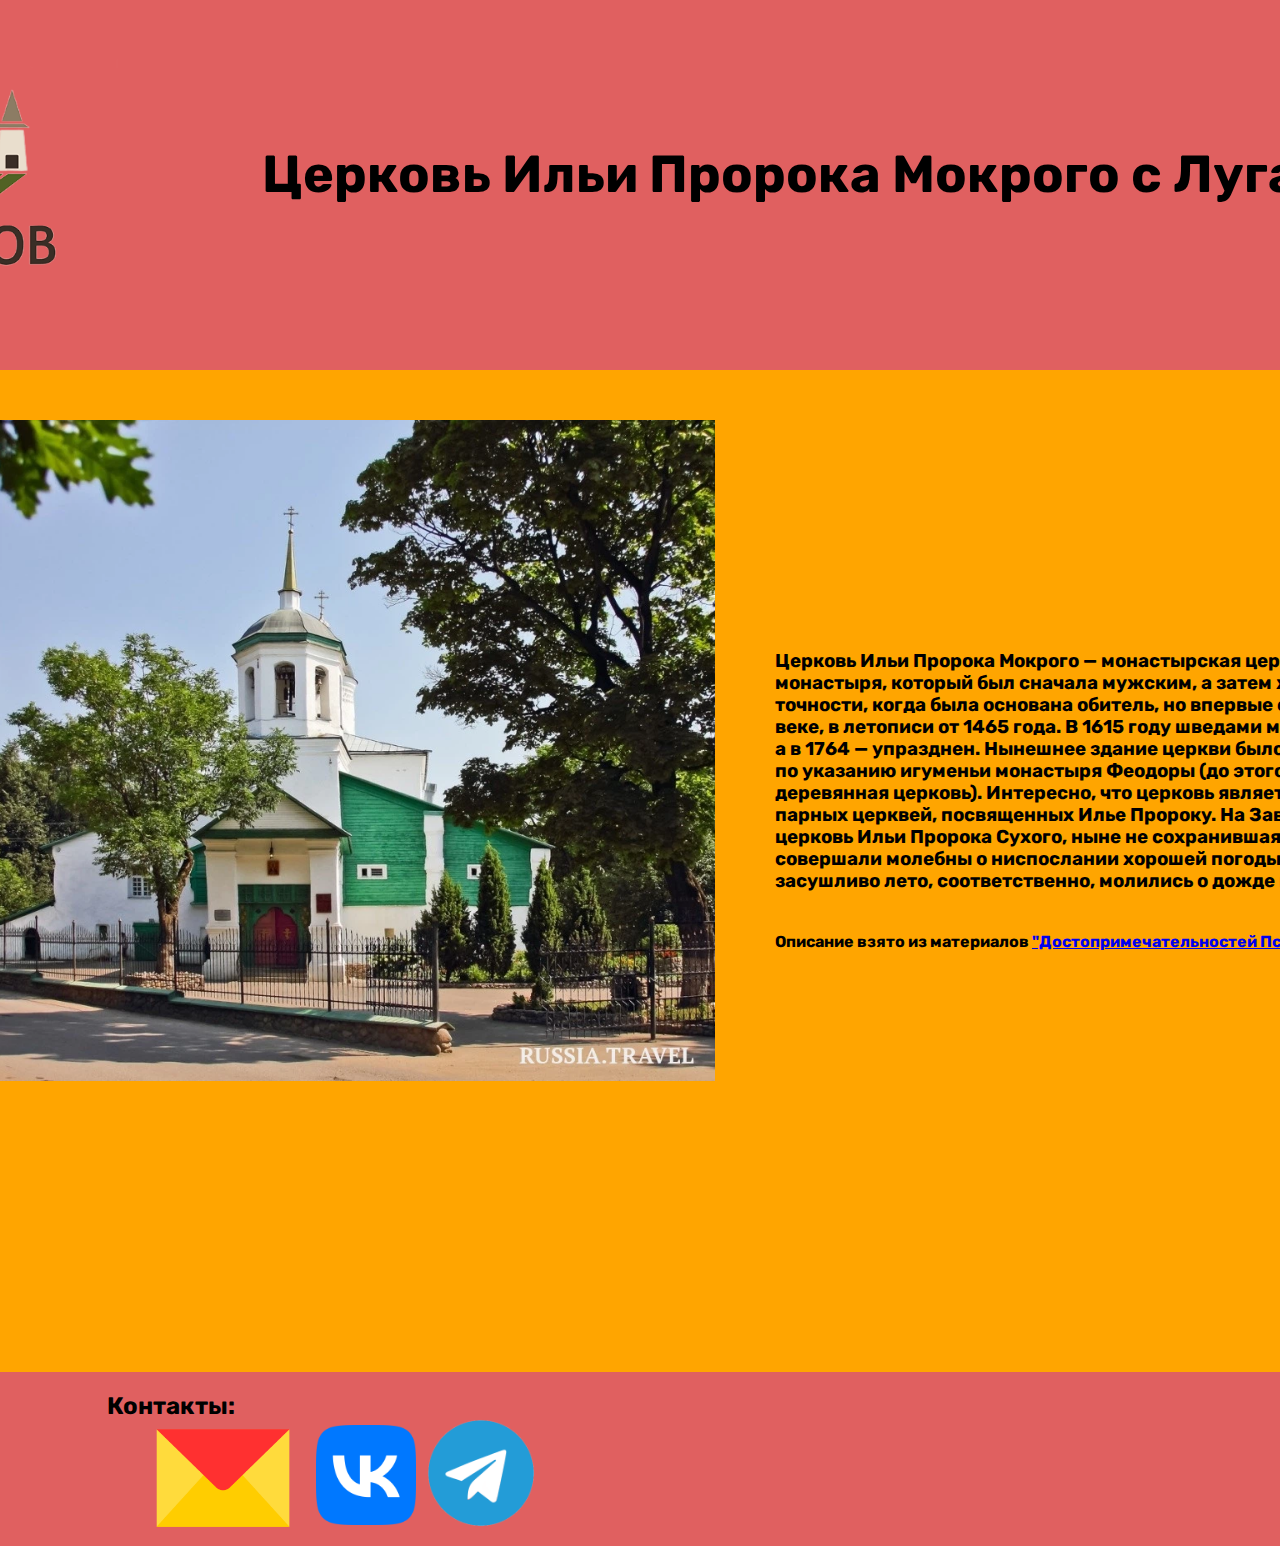
<file: index4.html>
<!DOCTYPE html>
<html lang="en">
<head>
    <meta charset="UTF-8">
    <meta http-equiv="X-UA-Compatible" content="IE=edge">
    <meta name="viewport" content="width=device-width, initial-scale=1.0">
    <title>Document</title>
    <link rel="stylesheet" href="style1.css">
    <link rel="preconnect" href="https://fonts.googleapis.com">
    <link rel="preconnect" href="https://fonts.gstatic.com" crossorigin>
    <link href="https://fonts.googleapis.com/css2?family=Lato&display=swap" rel="stylesheet">
    <link rel="preconnect" href="https://fonts.googleapis.com">
    <link rel="preconnect" href="https://fonts.gstatic.com" crossorigin>
    <link href="https://fonts.googleapis.com/css2?family=Rubik:wght@300&display=swap" rel="stylesheet">
    <link rel="preconnect" href="https://fonts.googleapis.com">
    <link rel="preconnect" href="https://fonts.gstatic.com" crossorigin>
    <link href="https://fonts.googleapis.com/css2?family=Open+Sans:wght@300&display=swap" rel="stylesheet">
</head>
<body>
    <header>
        <div>
            <a href="./index.html"><img class="imgHeader" src="./media/d987b5128516957_Y3JvcCw1OTgsNDY4LDQwMSwxNjI-transformed.png" alt=""></a>
            <h1 class="nameHeader">Церковь Ильи Пророка Мокрого с Луга</h1>
        </div>
    </header>
    <main>
        <img class="mainpic" src="./media/1602687047-c2a53b25feab0ee5bbf92283b6b48026.webp" alt="">
        <h3 class="descmain"> Церковь Ильи Пророка Мокрого — монастырская церковь Ильинского монастыря, который был сначала мужским, а затем женским. Неизвестно в точности, когда была основана обитель, но впервые она упоминается в 15 веке, в летописи от 1465 года. В 1615 году шведами монастырь был сожжен, а в 1764 — упразднен. Нынешнее здание церкви было построено в 1677 году, по указанию игуменьи монастыря Феодоры (до этого, вероятно, стояла деревянная церковь). Интересно, что церковь является одной из двух парных церквей, посвященных Илье Пророку. На Завеличье находилась церковь Ильи Пророка Сухого, ныне не сохранившаяся. В дождливое лето совершали молебны о ниспослании хорошей погоды в «Илье Сухом», а в засушливо лето, соответственно, молились о дожде в «Илье Мокром».</h3>


        <h4 class="descmain">Описание взято из материалов <a href="http://pskovskie.ru/%D1%81%D1%82%D0%B0%D1%82%D1%8C%D0%B8/%D1%86%D0%B5%D1%80%D0%BA%D0%B2%D0%B8/%D1%86%D0%B5%D1%80%D0%BA%D0%BE%D0%B2%D1%8C-%D0%B8%D0%BB%D1%8C%D0%B8-%D0%BF%D1%80%D0%BE%D1%80%D0%BE%D0%BA%D0%B0">"Достопримечательностей Пскова и Псковской области"</a></h4>
    </main>
    <footer>
        <h2 class="nameCont">Контакты:</h2>
        <div class="contacts">
            <a href="https://mail.google.com/mail/u/0/#inbox?compose=VpCqJVDwMGbpJbjPRlGpqPcdCDdZcPBmkfhdNKkzTkXgxFlqKTzhBxCmJRZdFRvRHrNgNSq"><img class="mail" src="./media/Yandex_Mail_icon.svg.png" alt=""></a>
            <a href="https://vk.com/nkolaevv"><img class="vk" src="./media/VK_Compact_Logo__2021-present_.svg.png" alt=""></a>
            <a href="https://drive.google.com/file/d/1a3ONeHawZenL2ONgZdM8SNMBxxj-Uhwj/view?usp=sharing"><img class="tg" src="./media/Telegram-icon-on-transparent-background-PNG-transformed.png" alt=""></a>
        </div>
        <h3 class="ya">Выполнил Артём Николаев 2023г.</h3>       
</footer>
    
</body>
</html>
</file>
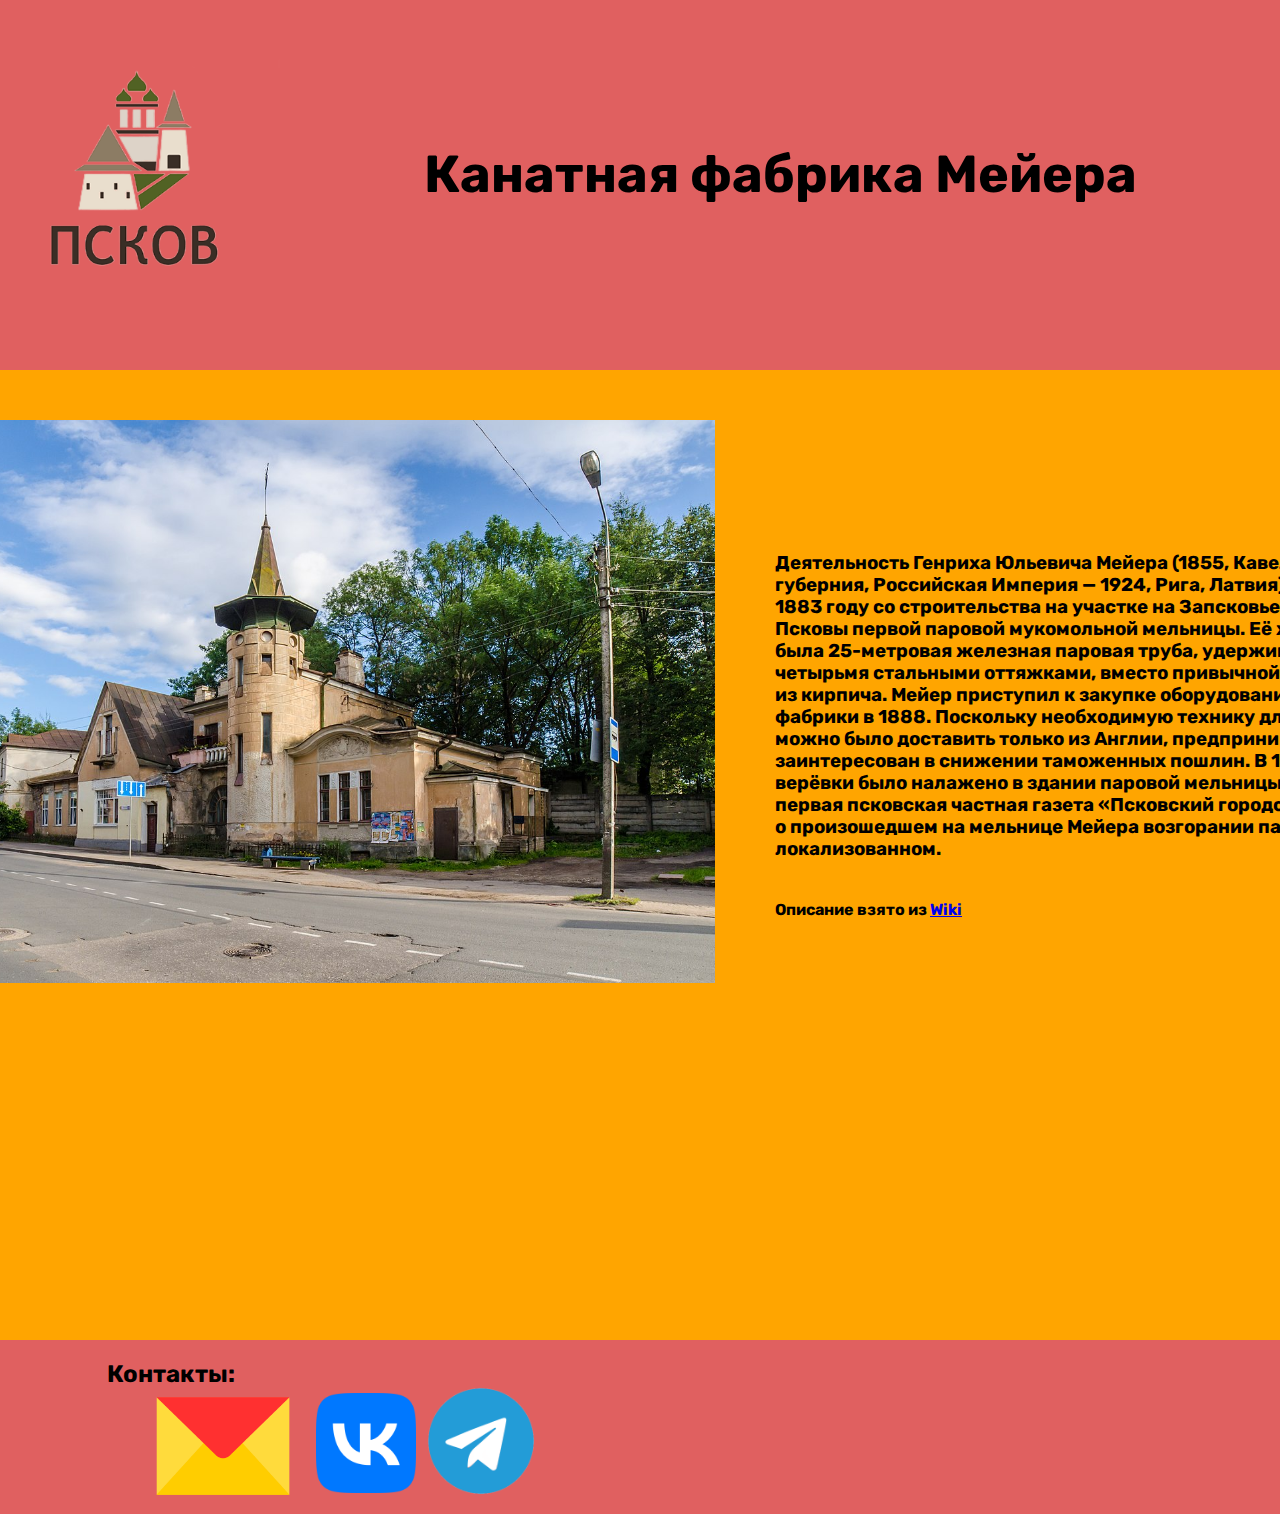
<file: index5.html>
<!DOCTYPE html>
<html lang="en">
<head>
    <meta charset="UTF-8">
    <meta http-equiv="X-UA-Compatible" content="IE=edge">
    <meta name="viewport" content="width=device-width, initial-scale=1.0">
    <title>Document</title>
    <link rel="stylesheet" href="style1.css">
    <link rel="preconnect" href="https://fonts.googleapis.com">
    <link rel="preconnect" href="https://fonts.gstatic.com" crossorigin>
    <link href="https://fonts.googleapis.com/css2?family=Lato&display=swap" rel="stylesheet">
    <link rel="preconnect" href="https://fonts.googleapis.com">
    <link rel="preconnect" href="https://fonts.gstatic.com" crossorigin>
    <link href="https://fonts.googleapis.com/css2?family=Rubik:wght@300&display=swap" rel="stylesheet">
    <link rel="preconnect" href="https://fonts.googleapis.com">
    <link rel="preconnect" href="https://fonts.gstatic.com" crossorigin>
    <link href="https://fonts.googleapis.com/css2?family=Open+Sans:wght@300&display=swap" rel="stylesheet">
</head>
<body>
    <header>
        <div>
            <a href="./index.html"><img class="imgHeader" src="./media/d987b5128516957_Y3JvcCw1OTgsNDY4LDQwMSwxNjI-transformed.png" alt=""></a>
            <h1 class="nameHeader">Канатная фабрика Мейера</h1>
        </div>
    </header>
    <main>
        <img class="mainpic" src="./media/fff.jpg" alt="">
        <h3 class="descmain"> Деятельность Генриха Юльевича Мейера (1855, Кавелехт, Лифляндская губерния, Российская Империя — 1924, Рига, Латвия) в Пскове началась в 1883 году со строительства на участке на Запсковье близ устья реки Псковы первой паровой мукомольной мельницы. Её характерным отличием была 25-метровая железная паровая труба, удерживаемая в равновесии четырьмя стальными оттяжками, вместо привычной дорогостоящей трубы из кирпича. Мейер приступил к закупке оборудования для верёвочной фабрики в 1888. Поскольку необходимую технику для глажения верёвки можно было доставить только из Англии, предприниматель был заинтересован в снижении таможенных пошлин. В 1888 году производство верёвки было налажено в здании паровой мельницы. 20 апреля 1888 года первая псковская частная газета «Псковский городской листок» сообщила о произошедшем на мельнице Мейера возгорании пакли, впрочем, быстро локализованном. </h3>
        <h4 class="descmain">Описание взято из <a href="https://ru.wikipedia.org/wiki/%D0%9A%D0%B0%D0%BD%D0%B0%D1%82%D0%BD%D0%B0%D1%8F_%D1%84%D0%B0%D0%B1%D1%80%D0%B8%D0%BA%D0%B0_%D0%9C%D0%B5%D0%B9%D0%B5%D1%80%D0%B0">Wiki</a></h4>
    </main>
    <footer>
        <h2 class="nameCont">Контакты:</h2>
        <div class="contacts">
            <a href="https://mail.google.com/mail/u/0/#inbox?compose=VpCqJVDwMGbpJbjPRlGpqPcdCDdZcPBmkfhdNKkzTkXgxFlqKTzhBxCmJRZdFRvRHrNgNSq"><img class="mail" src="./media/Yandex_Mail_icon.svg.png" alt=""></a>
            <a href="https://vk.com/nkolaevv"><img class="vk" src="./media/VK_Compact_Logo__2021-present_.svg.png" alt=""></a>
            <a href="https://drive.google.com/file/d/1a3ONeHawZenL2ONgZdM8SNMBxxj-Uhwj/view?usp=sharing"><img class="tg" src="./media/Telegram-icon-on-transparent-background-PNG-transformed.png" alt=""></a>
        </div>
        <h3 class="ya">Выполнил Артём Николаев 2023г.</h3>       
</footer>
    
</body>
</html>
</file>
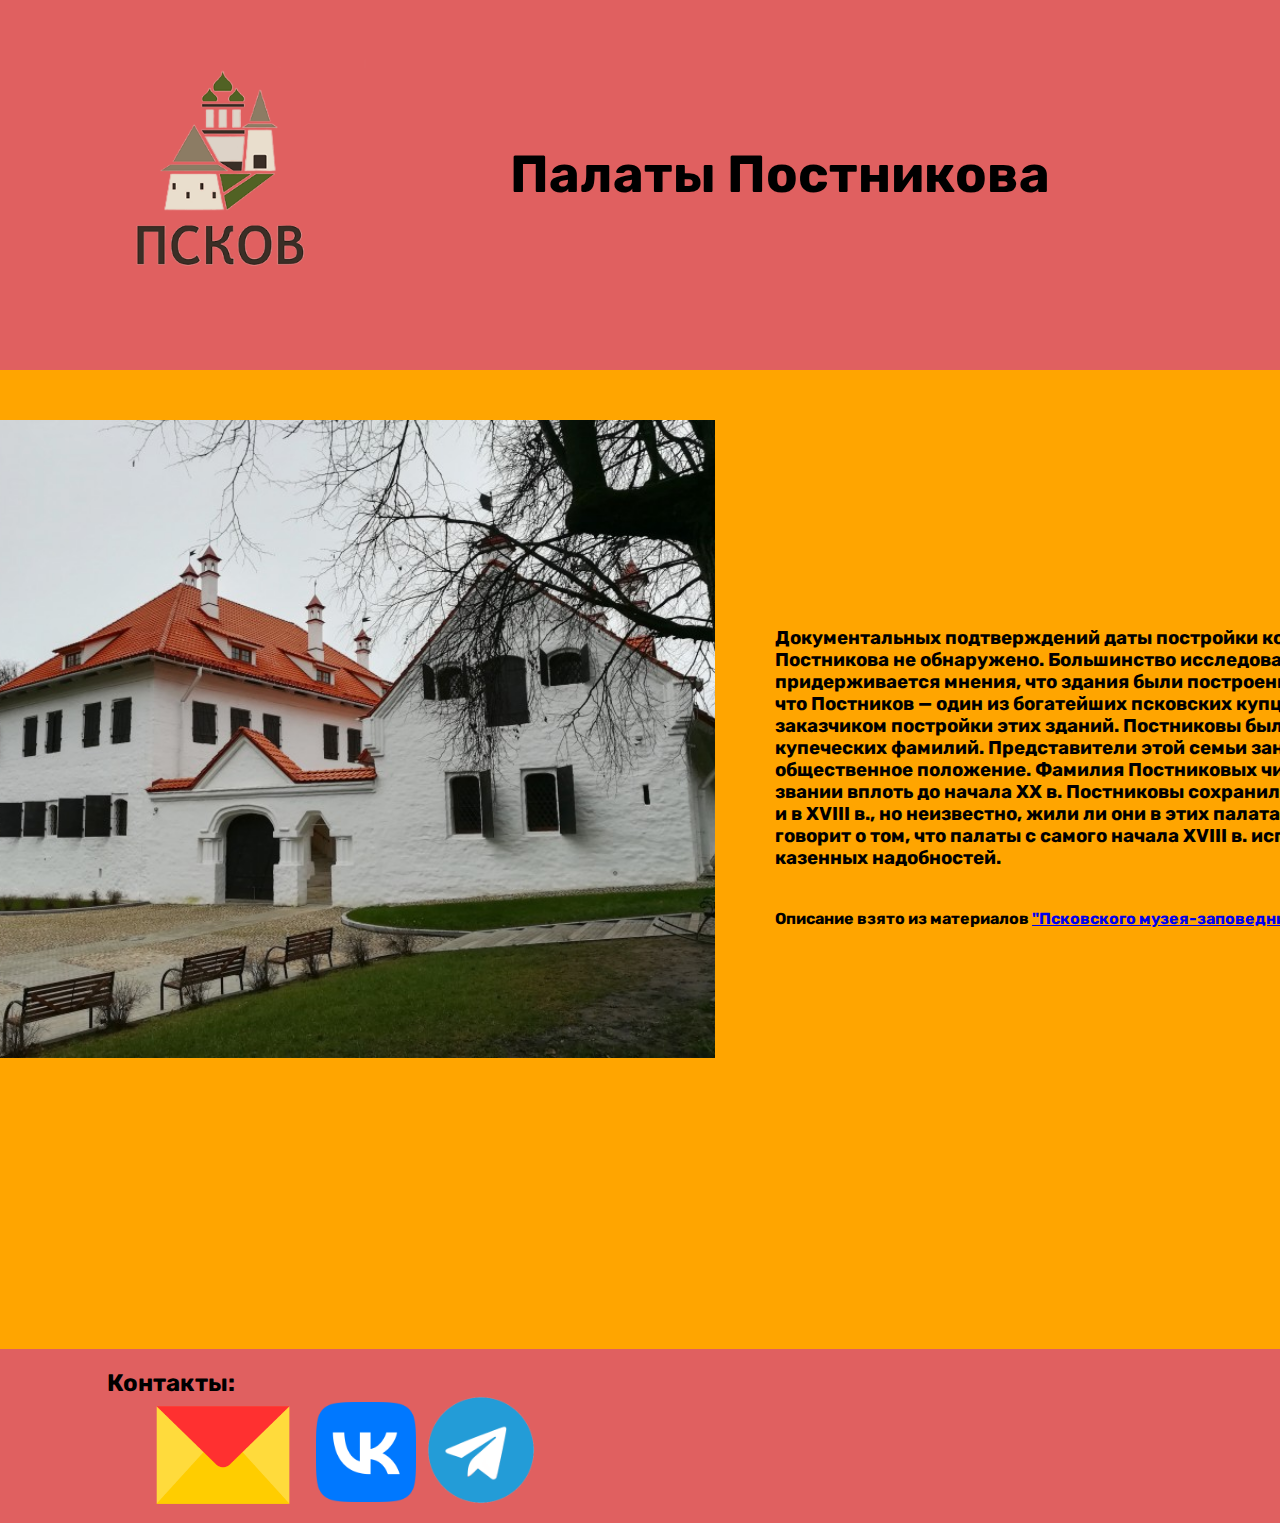
<file: index6.html>
<!DOCTYPE html>
<html lang="en">
<head>
    <meta charset="UTF-8">
    <meta http-equiv="X-UA-Compatible" content="IE=edge">
    <meta name="viewport" content="width=device-width, initial-scale=1.0">
    <title>Document</title>
    <link rel="stylesheet" href="style1.css">
    <link rel="preconnect" href="https://fonts.googleapis.com">
    <link rel="preconnect" href="https://fonts.gstatic.com" crossorigin>
    <link href="https://fonts.googleapis.com/css2?family=Lato&display=swap" rel="stylesheet">
    <link rel="preconnect" href="https://fonts.googleapis.com">
    <link rel="preconnect" href="https://fonts.gstatic.com" crossorigin>
    <link href="https://fonts.googleapis.com/css2?family=Rubik:wght@300&display=swap" rel="stylesheet">
    <link rel="preconnect" href="https://fonts.googleapis.com">
    <link rel="preconnect" href="https://fonts.gstatic.com" crossorigin>
    <link href="https://fonts.googleapis.com/css2?family=Open+Sans:wght@300&display=swap" rel="stylesheet">
</head>
<body>
    <header>
        <div>
            <a href="./index.html"><img class="imgHeader" src="./media/d987b5128516957_Y3JvcCw1OTgsNDY4LDQwMSwxNjI-transformed.png" alt=""></a>
            <h1 class="nameHeader">Палаты Постникова</h1>
        </div>
    </header>
    <main>
        <img class="mainpic" src="./media/gjcnyboff.jpg" alt="">
        <h3 class="descmain"> Документальных подтверждений даты постройки комплекса зданий Двора Постникова не обнаружено. Большинство исследователей придерживается мнения, что здания были построены в XVII в. Есть мнение, что Постников — один из богатейших псковских купцов конца XVII в. и был заказчиком постройки этих зданий. Постниковы были одной из знаменитых купеческих фамилий. Представители этой семьи занимали высокое общественное положение. Фамилия Постниковых числилась в купеческом звании вплоть до начала XX в. Постниковы сохранили свое благосостояние и в XVIII в., но неизвестно, жили ли они в этих палатах. Устное предание говорит о том, что палаты с самого начала XVIII в. использовались для казенных надобностей. </h3>
        <h4 class="descmain">Описание взято из материалов <a href="https://museumpskov.ru/locations?slug=dvor_postnikova">"Псковского музея-заповедника"</a></h4>
    </main>
    <footer>
        <h2 class="nameCont">Контакты:</h2>
        <div class="contacts">
            <a href="https://mail.google.com/mail/u/0/#inbox?compose=VpCqJVDwMGbpJbjPRlGpqPcdCDdZcPBmkfhdNKkzTkXgxFlqKTzhBxCmJRZdFRvRHrNgNSq"><img class="mail" src="./media/Yandex_Mail_icon.svg.png" alt=""></a>
            <a href="https://vk.com/nkolaevv"><img class="vk" src="./media/VK_Compact_Logo__2021-present_.svg.png" alt=""></a>
            <a href="https://drive.google.com/file/d/1a3ONeHawZenL2ONgZdM8SNMBxxj-Uhwj/view?usp=sharing"><img class="tg" src="./media/Telegram-icon-on-transparent-background-PNG-transformed.png" alt=""></a>
        </div>
        <h3 class="ya">Выполнил Артём Николаев 2023г.</h3>       
</footer>
    
</body>
</html>
</file>
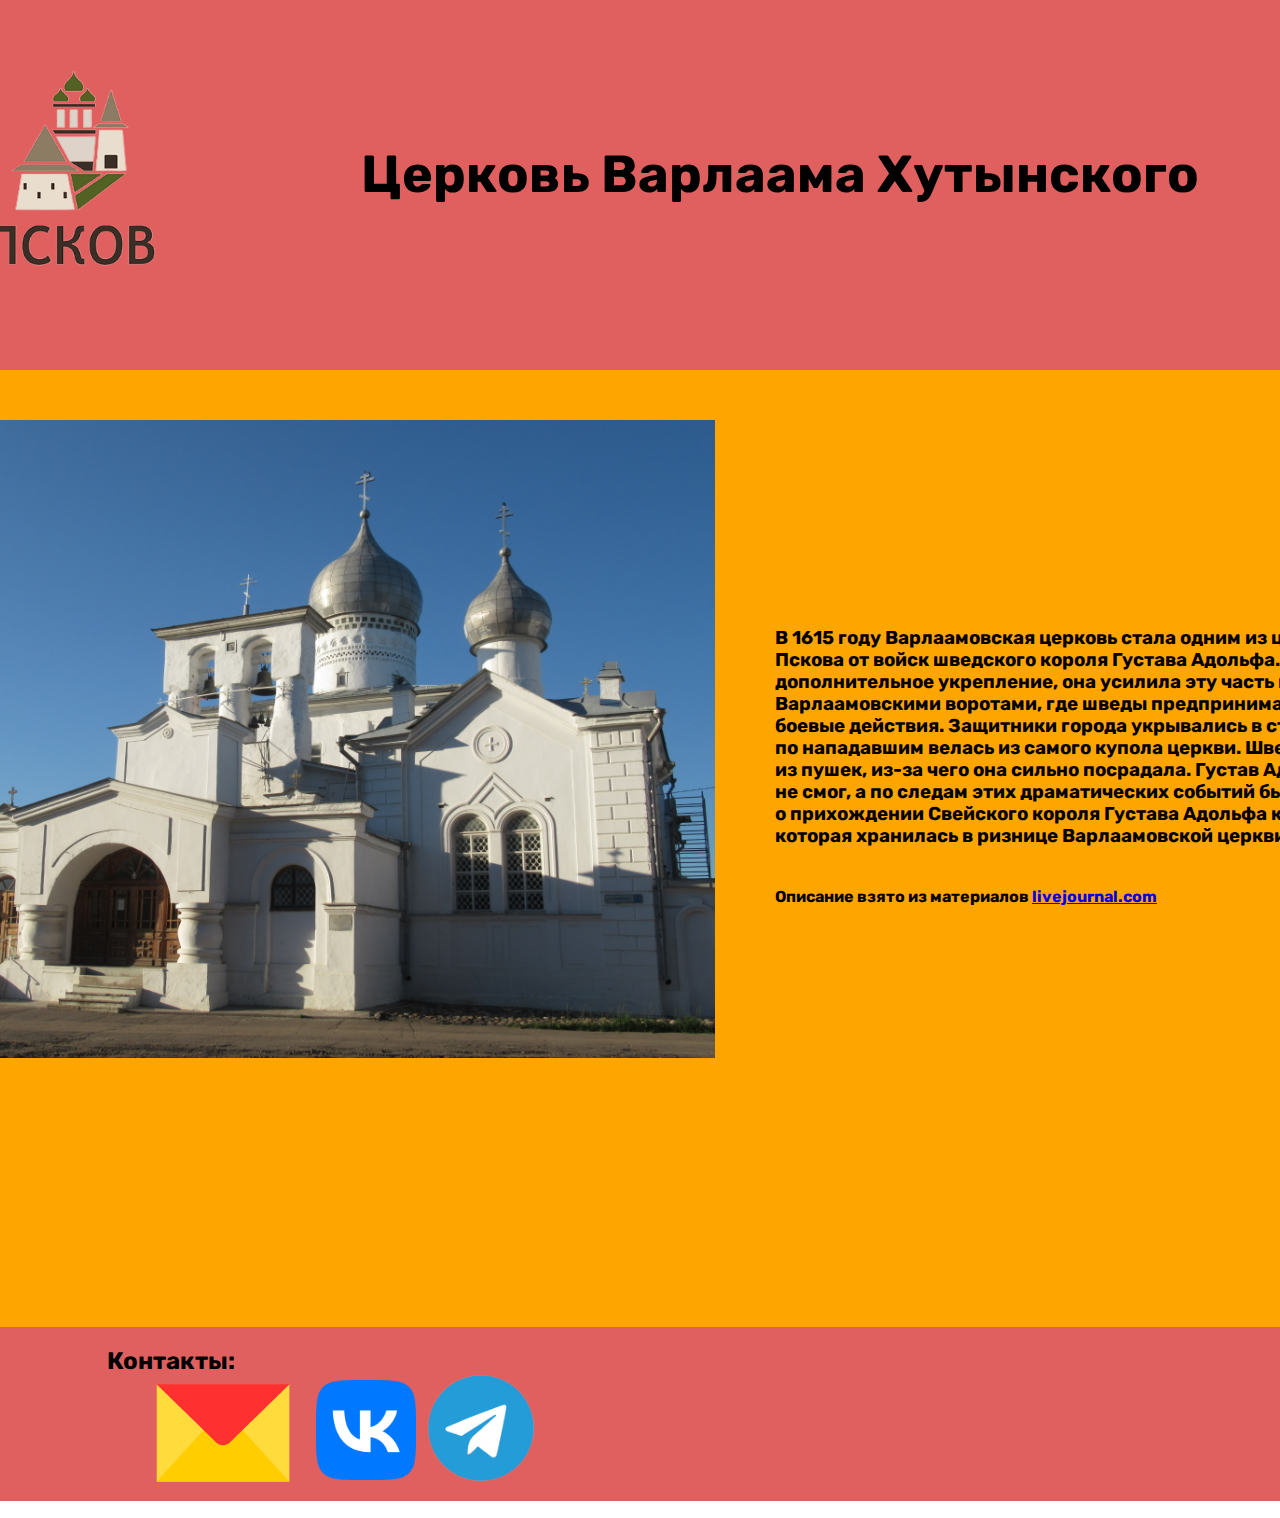
<file: index8.html>
<!DOCTYPE html>
<html lang="en">
<head>
    <meta charset="UTF-8">
    <meta http-equiv="X-UA-Compatible" content="IE=edge">
    <meta name="viewport" content="width=device-width, initial-scale=1.0">
    <title>Document</title>
    <link rel="stylesheet" href="style1.css">
    <link rel="preconnect" href="https://fonts.googleapis.com">
    <link rel="preconnect" href="https://fonts.gstatic.com" crossorigin>
    <link href="https://fonts.googleapis.com/css2?family=Lato&display=swap" rel="stylesheet">
    <link rel="preconnect" href="https://fonts.googleapis.com">
    <link rel="preconnect" href="https://fonts.gstatic.com" crossorigin>
    <link href="https://fonts.googleapis.com/css2?family=Rubik:wght@300&display=swap" rel="stylesheet">
    <link rel="preconnect" href="https://fonts.googleapis.com">
    <link rel="preconnect" href="https://fonts.gstatic.com" crossorigin>
    <link href="https://fonts.googleapis.com/css2?family=Open+Sans:wght@300&display=swap" rel="stylesheet">
</head>
<body>
    <header>
        <div>
            <a href="./index.html"><img class="imgHeader" src="./media/d987b5128516957_Y3JvcCw1OTgsNDY4LDQwMSwxNjI-transformed.png" alt=""></a>
            <h1 class="nameHeader">Церковь Варлаама Хутынского</h1>
        </div>
    </header>
    <main>
        <img class="mainpic" src="./media/Церковь_Варлаама_Хутынского_(Псков).jpg" alt="">
        <h3 class="descmain"> В 1615 году Варлаамовская церковь стала одним из центров обороны Пскова от войск шведского короля Густава Адольфа. Превращенная в дополнительное укрепление, она усилила эту часть крепости с Варлаамовскими воротами, где шведы предпринимали особо активные боевые действия. Защитники города укрывались в стенах храма, стрельба по нападавшим велась из самого купола церкви.  Шведы же били по церкви из пушек, из-за чего она сильно посрадала. Густав Адольф город взять так и не смог, а по следам этих драматических событий была написана "Повесть о прихождении Свейского короля Густава Адольфа ко граду Пскову", которая хранилась в ризнице Варлаамовской церкви. </h3>
        <h4 class="descmain">Описание взято из материалов <a href="https://nathalie-zh.livejournal.com/319464.html">livejournal.com</a></h4>
    </main>
    <footer>
        <h2 class="nameCont">Контакты:</h2>
        <div class="contacts">
            <a href="https://mail.google.com/mail/u/0/#inbox?compose=VpCqJVDwMGbpJbjPRlGpqPcdCDdZcPBmkfhdNKkzTkXgxFlqKTzhBxCmJRZdFRvRHrNgNSq"><img class="mail" src="./media/Yandex_Mail_icon.svg.png" alt=""></a>
            <a href="https://vk.com/nkolaevv"><img class="vk" src="./media/VK_Compact_Logo__2021-present_.svg.png" alt=""></a>
            <a href="https://drive.google.com/file/d/1a3ONeHawZenL2ONgZdM8SNMBxxj-Uhwj/view?usp=sharing"><img class="tg" src="./media/Telegram-icon-on-transparent-background-PNG-transformed.png" alt=""></a>
        </div>
        <h3 class="ya">Выполнил Артём Николаев 2023г.</h3>       
</footer>
    
</body>
</html>
</file>
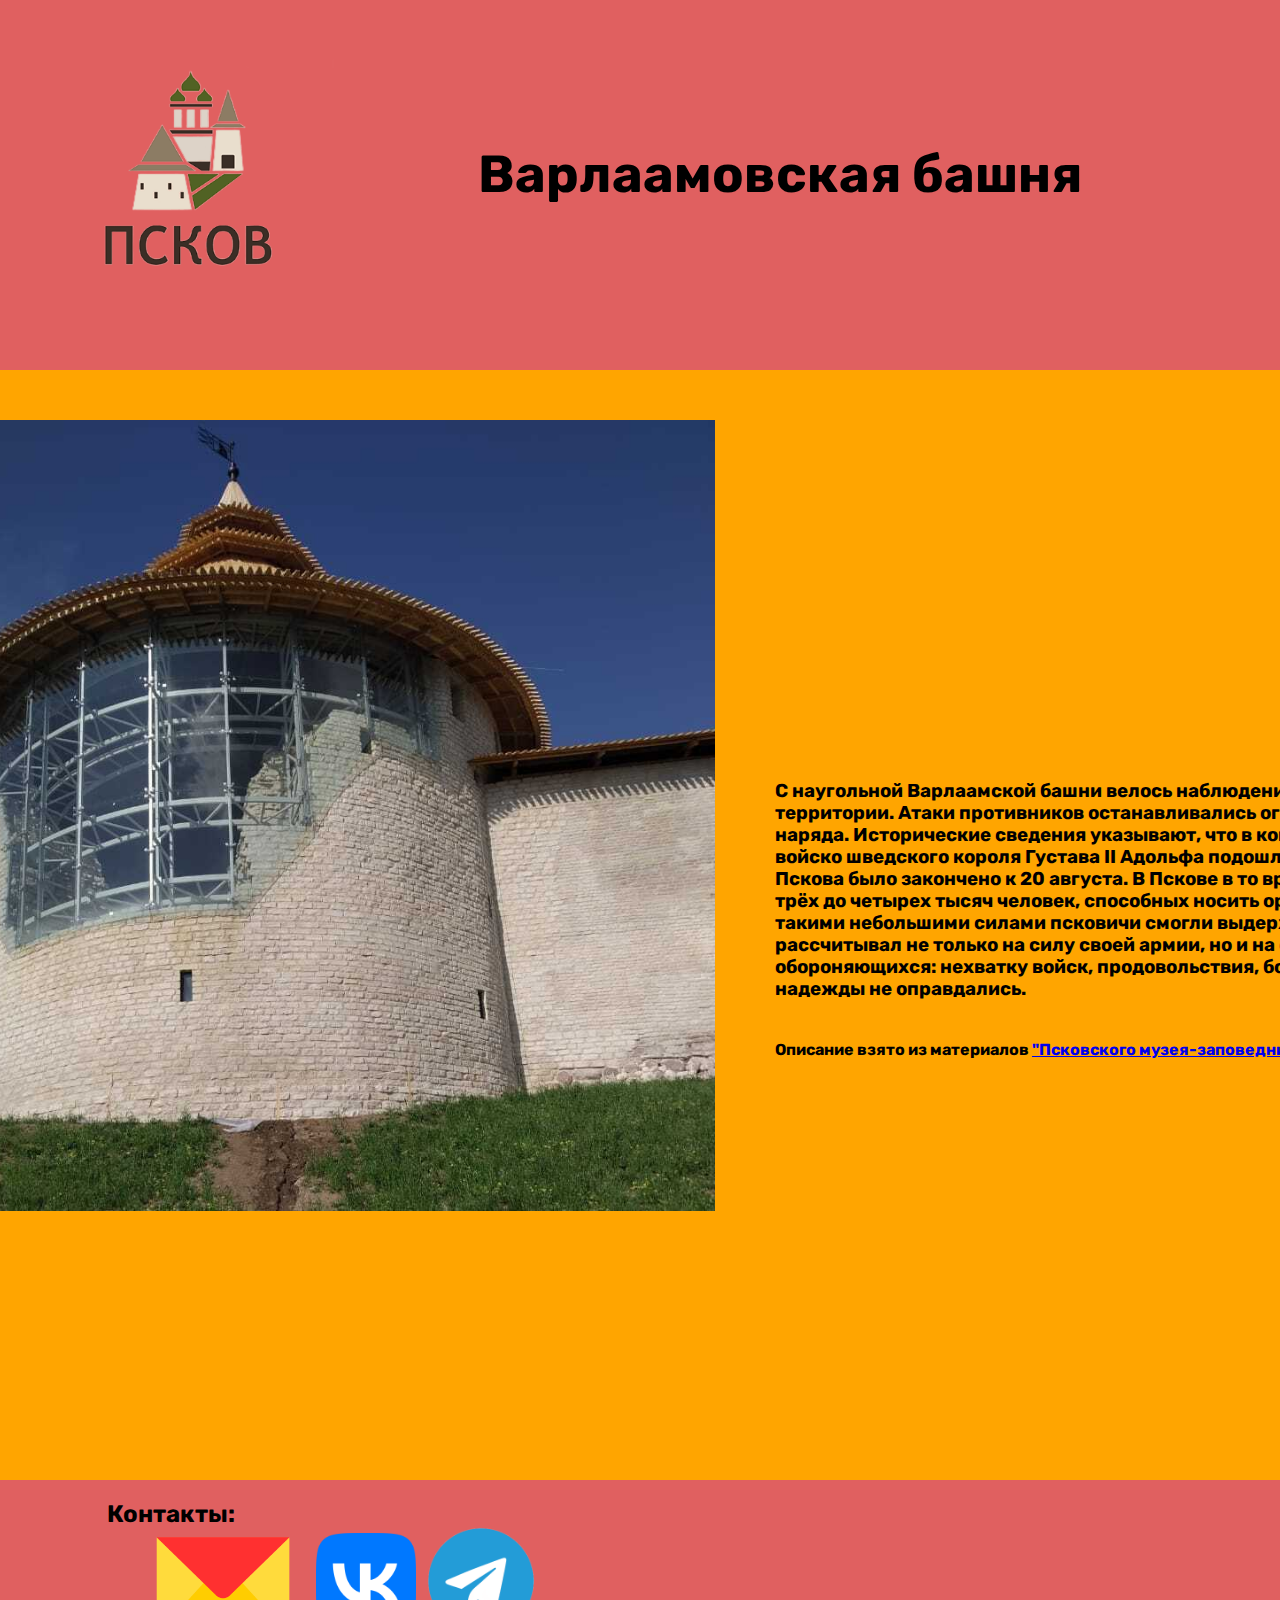
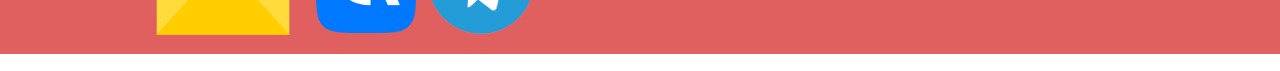
<file: index9.html>
<!DOCTYPE html>
<html lang="en">
<head>
    <meta charset="UTF-8">
    <meta http-equiv="X-UA-Compatible" content="IE=edge">
    <meta name="viewport" content="width=device-width, initial-scale=1.0">
    <title>Document</title>
    <link rel="stylesheet" href="style1.css">
    <link rel="preconnect" href="https://fonts.googleapis.com">
    <link rel="preconnect" href="https://fonts.gstatic.com" crossorigin>
    <link href="https://fonts.googleapis.com/css2?family=Lato&display=swap" rel="stylesheet">
    <link rel="preconnect" href="https://fonts.googleapis.com">
    <link rel="preconnect" href="https://fonts.gstatic.com" crossorigin>
    <link href="https://fonts.googleapis.com/css2?family=Rubik:wght@300&display=swap" rel="stylesheet">
    <link rel="preconnect" href="https://fonts.googleapis.com">
    <link rel="preconnect" href="https://fonts.gstatic.com" crossorigin>
    <link href="https://fonts.googleapis.com/css2?family=Open+Sans:wght@300&display=swap" rel="stylesheet">
</head>
<body>
    <header>
        <div>
            <a href="./index.html"><img class="imgHeader" src="./media/d987b5128516957_Y3JvcCw1OTgsNDY4LDQwMSwxNjI-transformed.png" alt=""></a>
            <h1 class="nameHeader">Варлаамовская башня</h1>
        </div>
    </header>
    <main>
        <img class="mainpic" src="./media/113-1.jpg" alt="">
        <h3 class="descmain">
            С наугольной Варлаамской башни велось наблюдение и обзор прилежащей территории. Атаки противников останавливались огнем специального наряда.
            
            Исторические сведения указывают, что в конце июня 1615 года войско шведского короля Густава II Адольфа подошло к Пскову.
            Окружение Пскова было закончено к 20 августа. В Пскове в то время насчитывалось от трёх до четырех тысяч человек, способных носить оружие. Но даже с такими небольшими силами псковичи смогли выдержать осаду. Король рассчитывал не только на силу своей армии, но и на слабость обороняющихся: нехватку войск, продовольствия, боеприпасов, но его надежды не оправдались. </h3>
        <h4 class="descmain">Описание взято из материалов <a href="https://museumpskov.ru/locations?slug=varlaamovskiy_ugol">"Псковского музея-заповедника"</a></h4>
    </main>
    <footer>
        <h2 class="nameCont">Контакты:</h2>
        <div class="contacts">
            <a href="https://mail.google.com/mail/u/0/#inbox?compose=VpCqJVDwMGbpJbjPRlGpqPcdCDdZcPBmkfhdNKkzTkXgxFlqKTzhBxCmJRZdFRvRHrNgNSq"><img class="mail" src="./media/Yandex_Mail_icon.svg.png" alt=""></a>
            <a href="https://vk.com/nkolaevv"><img class="vk" src="./media/VK_Compact_Logo__2021-present_.svg.png" alt=""></a>
            <a href="https://drive.google.com/file/d/1a3ONeHawZenL2ONgZdM8SNMBxxj-Uhwj/view?usp=sharing"><img class="tg" src="./media/Telegram-icon-on-transparent-background-PNG-transformed.png" alt=""></a>
        </div>
        <h3 class="ya">Выполнил Артём Николаев 2023г.</h3>       
</footer>
    
</body>
</html>
</file>
<file: style.css>
html {
    height: 100%;
  }
  
  body{
      margin: 0;
      padding: 0;
  }
  
  header{
      background-color: rgb(224, 96, 96);
      display: flex;
      flex-direction: row;
      justify-content: space-around;
      align-items: center;
  }
  
  main{
      background-color: orange;
      flex-direction: column;
      display: flex;
      align-items: center;
  }
   
  
  
  footer{
      background-color: rgb(224, 96, 96);
      display: flex;
      position: relative;
  }
  
  .aaa{
      background-color: rgb(224, 96, 96) ;
  }
  
  .imgHeader{
      width: 100%;
      position: relative;
      top: 50px;
      width: 300px;
      left: -300px;
  }
  
  .nameHeader{
      text-align: center;
      font-family: 'Rubik', sans-serif;
      font-size: 52px;
      font-weight: bolder;
      position: relative;
      top: -130px;
      left: 140px;
  }
  
  .mainImg{
      box-shadow: 8px 5px 5px rgb(109, 109, 109);
      position: relative;
      width: 1000px;
  }
  
  .mainDesc{
      top: 400px;
      position: relative;
      right: -1050px;
      width: 800px;
      font-size:xx-large ;
      font-family: 'Open Sans', sans-serif;
  }
  
  .textNimg{
      margin: 40px;
      position: relative;
      top: -200px;
      width: 1820px;
  }
  
  
  button { 
      width: 700px;
      border: none;
      color: rgb(255, 255, 255);
      padding: 20px;
      text-align: center;
      text-decoration: none;
      display: inline-block;
      font-size: 16px;
      margin: 4px 2px;
      position: relative;
      border-radius: 21%;
      
  }
  
  button:hover{
      animation: myAnim 1s ease 0s 1 normal forwards;
  }
  
  @keyframes myAnim {
      0% {
          background-position: center top;
          background-size: 100%;
      }
  
      100% {
          background-position: center top;
          background-size: 150%;
      }
  }
  
  .hrefs{
      display: flex;
      flex-direction: column;
      margin-bottom: 2px;
  }
  
  
  .aaa{
      padding: 0;
      margin: 0;
  }
  
  .contacts{
      position: relative;
      display: flex;
  
  }
  
  .mail{
      width: 170px;
      position: relative;
      top: 21px;
      left: 10px;
  }
  
  .vk{
      width: 100px;
      position: relative;
      top: 53px;
      left: 18px;
  }
  
  .tg{
      width: 130px;
      position: relative;
      top: 36px;
      left: 18px;
  }
  
  .nameCont{
      font-family: 'Rubik', sans-serif;
      position: relative;
      left: 107px;
  }
  
  .ya{
      font-family: 'Rubik', sans-serif;
      position: relative;
      font-size:x-large;
      left: 842px;
      top: 60px;
      height: 8px;
  }
  
  
  
  
  
  .button12{
      box-shadow: 8px 5px 5px rgb(109, 109, 109);
      background-image: url(./media/11_0.jpeg);
  }
  
  .button11{
      box-shadow: 8px 5px 5px rgb(109, 109, 109);
      background-image: url(./media/5f860c8621bf6-9892-ploskaja-bashnja.jpeg);
  }
  
  .button10{
      box-shadow: 8px 5px 5px rgb(109, 109, 109);
      background-image: url(./media/5f861c455fae3-91894-bashnja-vysokaja.jpeg);
  }
  
  .button9{
      box-shadow: 8px 5px 5px rgb(109, 109, 109);
      background-image: url(./media/1.jpg);
  }
  
  .button8{
      box-shadow: 8px 5px 5px rgb(109, 109, 109);
      background-image: url(./media/ikonostas_2.jpg);
  }
  
  .button7{
      box-shadow: 8px 5px 5px rgb(109, 109, 109);
      background-image: url(./media/voskreseniya-khristova.jpg);
  }
  
  .button6{
      box-shadow: 8px 5px 5px rgb(109, 109, 109);
      background-image: url(./media/a95i3348.jpg);
  }
  
  .button5{
      box-shadow: 8px 5px 5px rgb(109, 109, 109);
      background-image: url(./media/Бывший_дом_Мейера.jpg);
  }
  
  .button4{
      box-shadow: 8px 5px 5px rgb(109, 109, 109);
      background-image: url(./media/cerkov_ilii_proroka_jjohnnuvbulq.jpg);
  }
  
  .button3{
      box-shadow: 8px 5px 5px rgb(109, 109, 109);
      background-image: url(./media/qnjw-REm_h4\(1\)\(1\).jpg);
  }
  
  .button2{
      box-shadow: 8px 5px 5px rgb(109, 109, 109);
      background-image: url(./media/Kozmy_i_demiana_s_primosta.jpg);
  }
  
  .button1{
      box-shadow: 8px 5px 5px rgb(109, 109, 109);
      background-image: url(./media/0Bmo61665402578\(2\).jpg);
      
  }
  
  
  @media (max-width: 1081px){
      .imgHeader{
          width: 100px;
          position: relative;
          top: 50px;
          width: 300px;
          left: -200px;
      }
      .nameHeader{
          text-align: center;
          font-family: 'Rubik', sans-serif;
          font-size: 32px;
          font-weight: bolder;
          position: relative;
          top: -130px;
          left: 140px;
      }
      .mainImg{
          box-shadow: 8px 5px 5px rgb(109, 109, 109);
          position: relative;
          width: 700px;
          left: 560px;
          bottom: 90px;
      }
      .mainDesc{
          top: 600px;
          position: relative;
          right: -550px;
          width: 700px;
          font-size:x-large ;
          font-family: 'Open Sans', sans-serif;
  
      }
      .ya{
          font-family: 'Rubik', sans-serif;
          position: relative;
          font-size:x-large;
          left: 82px;
          top: 60px;
          height: 8px;
      }
  }
</file>
<file: style1.css>
html {
    height: 100%;
}
  
body{
  margin: 0;
  padding: 0;
}
  
header{
    background-color: rgb(224, 96, 96);
    display: flex;
    flex-direction: row;
    justify-content: space-around;
    align-items: center;
}

.imgHeader{
    width: 100%;
    position: relative;
    top: 50px;
    width: 300px;
    left: -300px;
}

.nameHeader{
    text-align: center;
    font-family: 'Rubik', sans-serif;
    font-size: 52px;
    font-weight: bolder;
    position: relative;
    top: -130px;
    left: 140px;
}

main{
  background-color: orange;
  flex-direction: column;
  display: flex;
  align-items: center;
}
   
.mainpic{
    position: relative;
    width: 850px;
    top: 50px;
    left: -350px;
}
  
.descmain{
    position: relative;
    width: 730px;
    left: 500px;
    top: -400px;
    font-family: 'Rubik', sans-serif;

}

footer{
    background-color: rgb(224, 96, 96);
    display: flex;
    position: relative;
} 

.nameCont{
    font-family: 'Rubik', sans-serif;
    position: relative;
    left: 107px;
}

.contacts{
    position: relative;
    display: flex;
}

.mail{
    width: 170px;
    position: relative;
    top: 21px;
    left: 10px;
}

.vk{
    width: 100px;
    position: relative;
    top: 53px;
    left: 18px;
}

.tg{
    width: 130px;
    position: relative;
    top: 36px;
    left: 18px;
}

.ya{
    font-family: 'Rubik', sans-serif;
    position: relative;
    font-size:x-large;
    left: 842px;
    top: 60px;
    height: 8px;
}

@media (max-width: 1081px){
    .imgHeader{
        width: 100px;
        position: relative;
        top: 50px;
        width: 300px;
        left: -200px;
    }
    .nameHeader{
        text-align: center;
        font-family: 'Rubik', sans-serif;
        font-size: 32px;
        font-weight: bolder;
        position: relative;
        top: -130px;
        left: 140px;
    }

    .ya{
        font-family: 'Rubik', sans-serif;
        position: relative;
        font-size:x-large;
        left: 82px;
        top: 60px;
        height: 8px;
    }
    .mainpic{
        position: relative;
        width: 600px;
        top: 20px;
        left: 0px;
    }
      
    .descmain{
        position: relative;
        width: 730px;
        left: 10px;
        top: 0px;
        font-family: 'Rubik', sans-serif;
    
    }
}
</file>
